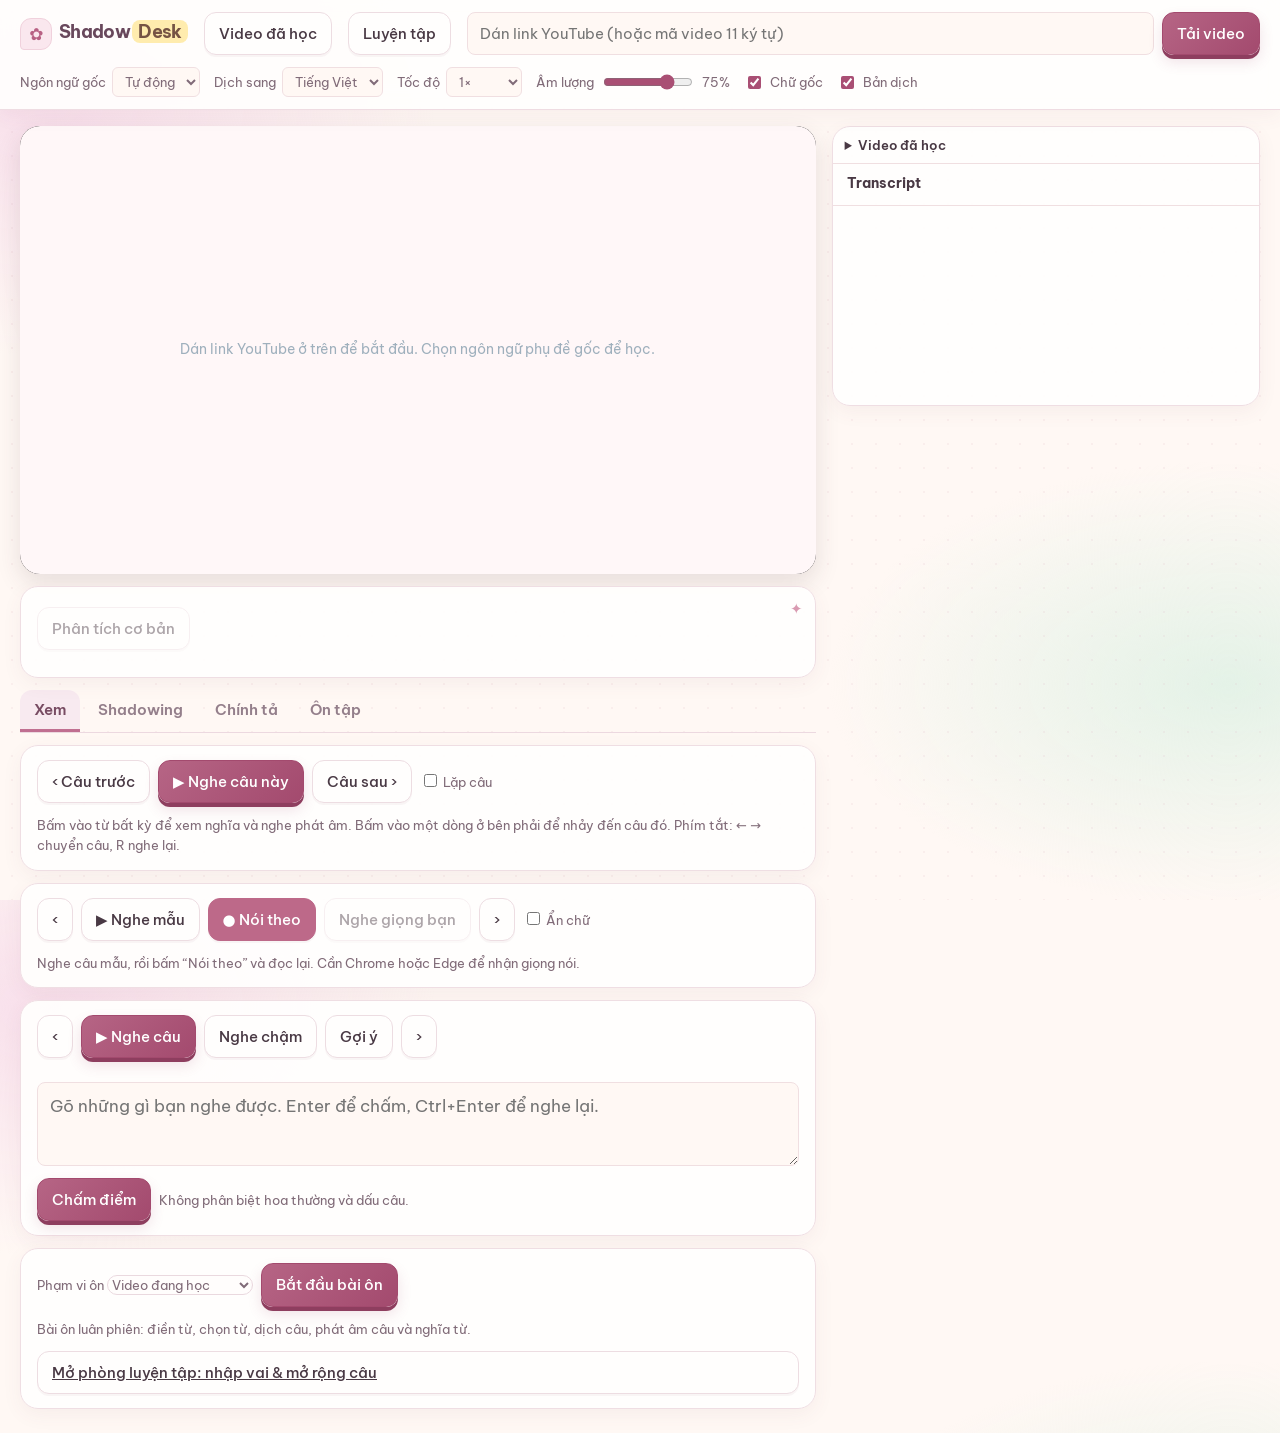
<file: shadowdesk/shadowdesk/public/index.html>
<!doctype html>
<html lang="vi">
<head>
<meta charset="utf-8">
<meta name="viewport" content="width=device-width, initial-scale=1">
<title>ShadowDesk</title>
<link rel="preconnect" href="https://fonts.googleapis.com">
<link rel="preconnect" href="https://fonts.gstatic.com" crossorigin>
<link href="https://fonts.googleapis.com/css2?family=Be+Vietnam+Pro:wght@400;500;600;700&family=JetBrains+Mono:wght@500;700&display=swap" rel="stylesheet">
<style>
  /* Bố cục: thanh trên cùng; cột trái là video + phụ đề + bài tập; cột phải là transcript cuộn được. */
  :root {
    --bg: #eef1f4; --panel: #ffffff; --line: #d9e0e6; --ink: #15202b; --mute: #5d6d7b;
    --hi: #ffe27a; --hi-ink: #3a2e00; --accent: #0f6e6e; --accent-ink: #ffffff;
    --ok: #12804a; --okbg: #d7f3e3; --warn: #8a5300; --warnbg: #ffe9c7; --bad: #b42323; --badbg: #fde0e0;
    --font: "Be Vietnam Pro", system-ui, -apple-system, "Segoe UI", sans-serif;
    --mono: "JetBrains Mono", ui-monospace, Menlo, Consolas, monospace;
  }
  @media (prefers-color-scheme: dark) {
    :root:not([data-theme="light"]) {
      --bg: #bb7346; --panel: #825353; --line: #25323d; --ink: #e7eef4; --mute: #8b9bab;
      --hi: #f2c94c; --hi-ink: #231a00; --accent: #4fc3bd; --accent-ink: #052321;
      --ok: #62d394; --okbg: #12301f; --warn: #f0b266; --warnbg: #38280f; --bad: #ff8585; --badbg: #3b1818;
      color-scheme: dark;
    }
  }
  * { box-sizing: border-box; }
  html, body { height: 100%; }
  body { margin: 0; background: var(--bg); color: var(--ink); font: 15px/1.55 var(--font); }
  button, input, select, textarea { font: inherit; color: inherit; }
  button { cursor: pointer; }
  :focus-visible { outline: 2px solid var(--accent); outline-offset: 2px; }

  .top { display: flex; flex-wrap: wrap; gap: 12px 16px; align-items: center; padding: 12px 20px; border-bottom: 1px solid var(--line); background: var(--panel); }
  .brand { font-weight: 700; letter-spacing: -.01em; font-size: 18px; }
  .brand span { background: var(--hi); color: var(--hi-ink); padding: 0 6px; margin-left: 2px; border-radius: 3px; }
  #f { display: flex; gap: 8px; flex: 1 1 360px; min-width: 0; }
  #url { flex: 1; min-width: 0; padding: 9px 12px; border: 1px solid var(--line); border-radius: 8px; background: var(--bg); }
  .btn { padding: 9px 14px; border: 1px solid var(--line); border-radius: 8px; background: var(--panel); font-weight: 500; }
  .btn:hover { border-color: var(--accent); }
  .btn.primary { background: var(--accent); color: var(--accent-ink); border-color: var(--accent); }
  .btn:disabled { opacity: .45; cursor: not-allowed; }
  .opts { display: flex; flex-wrap: wrap; gap: 10px 14px; align-items: center; color: var(--mute); font-size: 13px; }
  .opts label { display: inline-flex; gap: 6px; align-items: center; }
  .opts select { padding: 5px 8px; border: 1px solid var(--line); border-radius: 6px; background: var(--bg); }
  .volume-control { gap: 7px !important; }
  .volume-control input { width: 90px; accent-color: var(--accent); }

  main { display: grid; grid-template-columns: minmax(0, 1.3fr) minmax(300px, .7fr); gap: 16px; padding: 16px 20px 24px; align-items: start; }
  .stage { display: flex; flex-direction: column; gap: 12px; min-width: 0; }
  .player { position: relative; aspect-ratio: 16 / 9; max-width: 100%; background: #000; border-radius: 10px; overflow: hidden; }
  .player iframe, #player { position: absolute; inset: 0; width: 100%; height: 100%; }
  .empty { position: absolute; inset: 0; display: grid; place-items: center; padding: 24px; text-align: center; color: #9fb0bd; font-size: 14px; }
  .empty[hidden] { display: none; }

  .cap { background: var(--panel); border: 1px solid var(--line); border-radius: 10px; padding: 14px 16px; min-height: 92px; }
  .cap .en { font-size: 20px; font-weight: 600; line-height: 1.4; margin: 0; text-wrap: balance; }
  .cap .vi { margin: 6px 0 0; color: var(--mute); }
  .phonetic { display: block; margin-top: 2px; color: var(--mute); font-size: 12px; font-style: italic; }
  .analysis { margin-top: 12px; padding-top: 10px; border-top: 1px solid var(--line); }
  .analysis h3 { margin: 8px 0 3px; font-size: 13px; }
  .analysis p, .analysis ul { margin: 2px 0 8px; }
  .analysis ul { padding-left: 20px; }
  .analysis li { margin: 3px 0; }
  .analysis .note { color: var(--mute); font-size: 12px; }
  .hide-vi .vi { display: none; }
  .hide-en .en { display: none; }
  .mode-dict:not(.revealed) .cap .en { filter: blur(9px); user-select: none; }
  .mode-dict:not(.revealed) .lines .en { filter: blur(6px); }
  .mode-dict .lines li:hover .en { filter: none; }
  .hide-cap .cap .en { filter: blur(9px); }
  .w { border-radius: 3px; cursor: help; }
  .w:hover { background: var(--hi); color: var(--hi-ink); }

  .tabs { display: flex; gap: 4px; border-bottom: 1px solid var(--line); }
  .tabs button { padding: 8px 14px; border: 0; border-bottom: 3px solid transparent; background: none; color: var(--mute); font-weight: 600; }
  .tabs button[aria-selected="true"] { color: var(--ink); border-bottom-color: var(--accent); }

  .panel { background: var(--panel); border: 1px solid var(--line); border-radius: 10px; padding: 14px 16px; display: flex; flex-direction: column; gap: 12px; }
  .row { display: flex; flex-wrap: wrap; gap: 8px; align-items: center; }
  .row .spacer { flex: 1; }
  .hint { color: var(--mute); font-size: 13px; margin: 0; }
  .rec { background: var(--bad); color: #fff; border-color: var(--bad); }
  .rec.on { animation: pulse 1.1s ease-in-out infinite; }
  @keyframes pulse { 50% { opacity: .65; } }
  @media (prefers-reduced-motion: reduce) { .rec.on { animation: none; } }

  .score { display: flex; align-items: baseline; gap: 10px; }
  .score b { font: 700 40px/1 var(--mono); }
  .score span { color: var(--mute); }
  .heard { font-size: 14px; color: var(--mute); margin: 0; }
  .assessment { display: grid; gap: 8px; padding: 12px; border: 1px solid var(--line); border-radius: 8px; background: var(--bg); }
  .assessment h3 { margin: 0; font-size: 15px; }
  .assessment-row { display: grid; grid-template-columns: 90px minmax(60px, 1fr) 36px; gap: 10px; align-items: center; font-size: 13px; }
  .assessment-track { height: 8px; overflow: hidden; border-radius: 8px; background: var(--line); }
  .assessment-fill { height: 100%; border-radius: inherit; background: var(--accent); transition: width .2s ease; }
  .assessment-value { font: 700 14px var(--mono); text-align: right; }
  .assessment-note { margin: 0; color: var(--mute); font-size: 12px; }
  .diff { font-size: 18px; line-height: 2; display: flex; flex-wrap: wrap; gap: 2px 8px; }
  .diff .t { padding: 0 5px; border-radius: 4px; }
  .t.ok { background: var(--okbg); color: var(--ok); }
  .t.close { background: var(--warnbg); color: var(--warn); }
  .t.wrong { background: var(--badbg); color: var(--bad); }
  .t.miss { background: transparent; color: var(--bad); border: 1px dashed var(--bad); }
  .t.extra { color: var(--mute); text-decoration: line-through; }
  .t small { display: block; font-size: 11px; line-height: 1.1; color: var(--mute); text-decoration: line-through; }
  textarea#dt { width: 100%; min-height: 84px; padding: 10px 12px; border: 1px solid var(--line); border-radius: 8px; background: var(--bg); resize: vertical; font-size: 17px; }
  .mask { font: 500 16px var(--mono); color: var(--mute); letter-spacing: .02em; word-break: break-word; margin: 0; }

  .list { background: var(--panel); border: 1px solid var(--line); border-radius: 10px; display: flex; flex-direction: column; position: sticky; top: 16px; max-height: calc(100vh - 32px); min-height: 280px; }
  .listhead { padding: 10px 14px; border-bottom: 1px solid var(--line); display: flex; flex-direction: column; gap: 2px; }
  .listhead b { font-size: 14px; line-height: 1.35; }
  .listhead span { color: var(--mute); font-size: 12px; }
  .listbody { overflow-y: auto; position: relative; flex: 1; }
  .lines { list-style: none; margin: 0; padding: 0; }
  .lines li { display: grid; grid-template-columns: 44px minmax(0, 1fr) 34px; gap: 8px; padding: 9px 14px; border-bottom: 1px solid var(--line); cursor: pointer; }
  .lines li:hover { background: color-mix(in srgb, var(--accent) 7%, transparent); }
  .lines li.cur { background: color-mix(in srgb, var(--hi) 28%, transparent); box-shadow: inset 3px 0 0 var(--hi); }
  .lines time { font: 500 12px var(--mono); color: var(--mute); padding-top: 3px; }
  .lines p { margin: 0; }
  .lines .vi { color: var(--mute); font-size: 13px; }
  .bd { font: 700 11px var(--mono); text-align: right; padding-top: 3px; color: var(--ok); }
  .bd.mid { color: var(--warn); } .bd.low { color: var(--bad); }
  .status { padding: 8px 14px; font-size: 13px; color: var(--mute); }
  .status.err { color: var(--bad); }
  .history { padding: 8px 12px; border-bottom: 1px solid var(--line); }
  .history summary { cursor: pointer; font-weight: 600; font-size: 13px; }
  .history-items { display: grid; gap: 5px; max-height: 180px; overflow-y: auto; margin-top: 8px; }
  .history-item { width: 100%; text-align: left; padding: 6px 8px; border: 1px solid var(--line); border-radius: 6px; background: var(--bg); font-size: 12px; }
  .history-item small { display: block; color: var(--mute); }
  .exercise-question { font-size: 18px; font-weight: 600; line-height: 1.6; overflow-wrap: anywhere; }
  .exercise-answer { width: 100%; padding: 10px 12px; border: 1px solid var(--line); border-radius: 8px; background: var(--bg); }
  .exercise-choices { display: grid; gap: 8px; }
  .exercise-choices button { text-align: left; }
  .exercise-result { padding: 10px; border-radius: 8px; background: var(--okbg); color: var(--ok); }
  .exercise-result.wrong { background: var(--badbg); color: var(--bad); }
  .cloze-blank { display: inline-block; min-width: 56px; padding: 0 8px; border-bottom: 2px solid var(--accent); color: var(--accent); }

  #tip { position: absolute; z-index: 20; width: min(280px, calc(100vw - 16px)); background: var(--ink); color: var(--bg); padding: 10px 12px; border-radius: 8px; box-shadow: 0 6px 24px rgba(0,0,0,.28); font-size: 14px; }
  #tip[hidden] { display: none; }
  #tip b { font-size: 16px; }
  #tip button { margin-top: 6px; padding: 3px 9px; border-radius: 6px; border: 1px solid currentColor; background: none; font-size: 12px; }
  .library-link { text-decoration: none; white-space: nowrap; }

  @media (max-width: 920px) {
    main { grid-template-columns: minmax(0, 1fr); padding: 12px; }
    .list { position: static; max-height: 60vh; }
    .top { padding: 10px 12px; }
    .cap .en { font-size: 18px; }
  }
</style>
<link rel="stylesheet" href="theme.css">
</head>
<body class="mode-watch">

<header class="top">
  <div class="brand">Shadow<span>Desk</span></div>
  <a class="btn library-link" href="history.html">Video đã học</a>
  <a class="btn library-link" href="practice.html">Luyện tập</a>
  <form id="f">
    <input id="url" type="text" placeholder="Dán link YouTube (hoặc mã video 11 ký tự)" autocomplete="off">
    <button class="btn primary" id="go">Tải video</button>
  </form>
  <div class="opts">
    <label>Ngôn ngữ gốc
      <select id="sourceLang">
        <option value="auto">Tự động</option>
      </select>
    </label>
    <label>Dịch sang
      <select id="tl">
        <option value="vi">Tiếng Việt</option>
        <option value="zh-CN">中文</option>
        <option value="ja">日本語</option>
        <option value="ko">한국어</option>
        <option value="es">Español</option>
        <option value="fr">Français</option>
      </select>
    </label>
    <label>Tốc độ
      <select id="rate">
        <option value="0.5">0.5×</option><option value="0.75">0.75×</option>
        <option value="1" selected>1×</option><option value="1.25">1.25×</option>
      </select>
    </label>
    <label class="volume-control">Âm lượng
      <input type="range" id="volume" min="0" max="100" step="1" value="75" aria-label="Âm lượng video">
      <span id="volumeValue">75%</span>
    </label>
    <label><input type="checkbox" id="showEn" checked> Chữ gốc</label>
    <label><input type="checkbox" id="showVi" checked> Bản dịch</label>
  </div>
</header>

<main>
  <section class="stage">
    <div class="player">
      <div id="player"></div>
      <div class="empty" id="empty">Dán link YouTube ở trên để bắt đầu. Chọn ngôn ngữ phụ đề gốc để học.</div>
    </div>

    <div class="cap" id="cap">
      <p class="en"></p>
      <p class="vi"></p>
      <div class="row">
        <button class="btn" id="analyzeSentence" disabled>Phân tích cơ bản</button>
      </div>
      <div class="analysis" id="analysisResult" hidden></div>
    </div>

    <nav class="tabs" role="tablist">
      <button role="tab" data-mode="watch" aria-selected="true">Xem</button>
      <button role="tab" data-mode="shadow" aria-selected="false">Shadowing</button>
      <button role="tab" data-mode="dict" aria-selected="false">Chính tả</button>
      <button role="tab" data-mode="review" aria-selected="false">Ôn tập</button>
    </nav>

    <div class="panel" id="p-watch">
      <div class="row">
        <button class="btn" id="w-prev">‹ Câu trước</button>
        <button class="btn primary" id="w-play">▶ Nghe câu này</button>
        <button class="btn" id="w-next">Câu sau ›</button>
        <label class="hint"><input type="checkbox" id="w-loop"> Lặp câu</label>
      </div>
      <p class="hint">Bấm vào từ bất kỳ để xem nghĩa và nghe phát âm. Bấm vào một dòng ở bên phải để nhảy đến câu đó. Phím tắt: ← → chuyển câu, R nghe lại.</p>
    </div>

    <div class="panel" id="p-shadow" hidden>
      <div class="row">
        <button class="btn" id="s-prev">‹</button>
        <button class="btn" id="s-play">▶ Nghe mẫu</button>
        <button class="btn rec" id="s-rec">● Nói theo</button>
        <button class="btn" id="s-mine" disabled>Nghe giọng bạn</button>
        <button class="btn" id="s-next">›</button>
        <label class="hint"><input type="checkbox" id="s-hide"> Ẩn chữ</label>
      </div>
      <p class="hint" id="s-msg">Nghe câu mẫu, rồi bấm “Nói theo” và đọc lại. Cần Chrome hoặc Edge để nhận giọng nói.</p>
      <div id="s-out" hidden>
        <div class="score"><b id="s-num">0</b><span id="s-lab"></span></div>
        <div class="assessment" id="s-assessment" aria-label="Đánh giá Shadowing"></div>
        <p class="assessment-note" id="s-assessment-note"></p>
        <p class="heard" id="s-heard"></p>
        <div class="diff" id="s-diff"></div>
      </div>
    </div>

    <div class="panel" id="p-dict" hidden>
      <div class="row">
        <button class="btn" id="d-prev">‹</button>
        <button class="btn primary" id="d-play">▶ Nghe câu</button>
        <button class="btn" id="d-slow">Nghe chậm</button>
        <button class="btn" id="d-hint">Gợi ý</button>
        <button class="btn" id="d-next">›</button>
      </div>
      <p class="mask" id="d-mask"></p>
      <textarea id="dt" placeholder="Gõ những gì bạn nghe được. Enter để chấm, Ctrl+Enter để nghe lại." spellcheck="false" autocomplete="off"></textarea>
      <div class="row">
        <button class="btn primary" id="d-check">Chấm điểm</button>
        <span class="hint">Không phân biệt hoa thường và dấu câu.</span>
      </div>
      <div id="d-out" hidden>
        <div class="score"><b id="d-num">0</b><span id="d-lab"></span></div>
        <div class="diff" id="d-diff"></div>
      </div>
    </div>

    <div class="panel" id="p-review" hidden>
      <div class="row">
        <label class="hint">Phạm vi ôn
          <select id="reviewScope">
            <option value="video">Video đang học</option>
            <option value="all">Tất cả video đã học</option>
          </select>
        </label>
        <button class="btn primary" id="reviewStart">Bắt đầu bài ôn</button>
      </div>
      <p class="hint" id="reviewProgress">Bài ôn luân phiên: điền từ, chọn từ, dịch câu, phát âm câu và nghĩa từ.</p>
      <a class="btn" href="practice.html">Mở phòng luyện tập: nhập vai &amp; mở rộng câu</a>
      <div id="reviewExercise" hidden>
        <div class="hint" id="reviewType"></div>
        <div class="exercise-question" id="reviewQuestion"></div>
        <p class="hint" id="reviewHint" hidden></p>
        <div class="exercise-choices" id="reviewChoices" hidden></div>
        <input class="exercise-answer" id="reviewAnswer" autocomplete="off" hidden>
        <div class="row">
          <button class="btn" id="reviewSpeak" hidden>🎙 Đọc câu</button>
          <button class="btn primary" id="reviewCheck">Kiểm tra</button>
          <button class="btn" id="reviewNext" hidden>Câu tiếp theo</button>
          <button class="btn" id="reviewListen" hidden>🔊 Nghe câu</button>
        </div>
        <div id="reviewResult" hidden></div>
      </div>
    </div>
  </section>

  <aside class="list">
    <details class="history" id="historyPanel">
      <summary>Video đã học</summary>
      <div class="history-items" id="historyItems"></div>
    </details>
    <div class="listhead"><b id="title">Transcript</b><span id="count"></span></div>
    <div class="status" id="status" hidden></div>
    <div class="status" style="padding-top:0"><button class="btn primary" id="asr" hidden>Tạo phụ đề bằng AI</button></div>
    <div class="listbody" id="listbody"><ol class="lines" id="lines"></ol></div>
  </aside>
</main>

<div id="tip" hidden></div>

<script src="score.js"></script>
<script src="analyze.js"></script>
<script>
(() => {
  const $ = s => document.querySelector(s);
  const store = {
    get(k, d) { try { const v = localStorage.getItem(k); return v == null ? d : JSON.parse(v); } catch (e) { return d; } },
    set(k, v) { try { localStorage.setItem(k, JSON.stringify(v)); return true; } catch (e) { return false; } },
  };
  const storedVolume = Number(store.get('ss:volume', 75));

  const state = {
    id: null, title: '', lines: [], vi: [], cur: -1, mode: 'watch',
    player: null, ready: false, stopAt: null, loop: false, holdLine: false, pending: null,
    loadToken: 0, translateToken: 0, codecFallbackFor: null,
    tl: store.get('ss:tl', 'vi'), sourceLang: store.get('ss:sourceLang', 'auto'),
    volume: Number.isFinite(storedVolume) ? Math.max(0, Math.min(100, storedVolume)) : 75,
    pronunciations: [],
    analysis: null,
    history: Array.isArray(store.get('ss:history', [])) ? store.get('ss:history', []) : [],
    exerciseQueue: [], exerciseIndex: 0,
    exerciseCurrent: null, exerciseResults: { correct: 0, total: 0 }, exerciseWordCache: new Map(),
    language: 'und', progress: { shadow: {}, dict: {} }, dictHints: 0, rec: null, mine: null,
  };

  /* ---------- tiện ích ---------- */
  const esc = s => s.replace(/[&<>"]/g, c => ({ '&': '&amp;', '<': '&lt;', '>': '&gt;', '"': '&quot;' }[c]));
  const fmt = t => Math.floor(t / 60) + ':' + String(Math.floor(t % 60)).padStart(2, '0');
  const wordsHTML = text => {
    const parts = typeof Intl.Segmenter === 'function'
      ? [...new Intl.Segmenter(state.language || 'und', { granularity: 'word' }).segment(text)]
      : text.split(/(\s+)/).map(segment => ({ segment, isWordLike: /\S/.test(segment) }));
    return parts.map(p => p.isWordLike
      ? '<span class="w" data-w="' + esc(p.segment) + '">' + esc(p.segment) + '</span>'
      : esc(p.segment)).join('');
  };
  const shadowText = text => String(text || '')
    .replace(/>>/g, ' ')
    .replace(/[♪♫]/g, ' ')
    .replace(/\[(?:[^\]]*(?:music|musica|música|musique|musik|bgm|instrumental|song|singing|applause|aplausos|clapping|laughter|laughing|risas|risa|sighs?|sound effects?|sfx|noise|crowd|cheering|silence|inaudible|unintelligible|phone ringing|ringtone|gasping|crying|coughing|breathing|footsteps|kiss(?:es)?|door (?:opens?|closes?)|âm nhạc|âm thanh|tiếng (?:cười|vỗ tay|nhạc|ồn)|đám đông|im lặng|không nghe rõ)[^\]]*)\]/gi, ' ')
    .replace(/\s+/g, ' ')
    .trim();
  const speak = t => {
    try {
      speechSynthesis.cancel();
      const u = new SpeechSynthesisUtterance(t);
      u.lang = speechLocale(state.language);
      speechSynthesis.speak(u);
    } catch (e) {}
  };
  const parseId = s => {
    s = (s || '').trim();
    const m = s.match(/(?:[?&]v=|youtu\.be\/|embed\/|shorts\/|live\/|youtube\/)([\w-]{11})/);
    if (m) return m[1];
    return /^[\w-]{11}$/.test(s) ? s : null;
  };
  const setStatus = (msg, err) => { const s = $('#status'); s.hidden = !msg; s.textContent = msg || ''; s.classList.toggle('err', !!err); };
  const label = n => n >= 90 ? 'Rất chuẩn' : n >= 75 ? 'Tốt' : n >= 55 ? 'Khá, thử lại nhé' : 'Cần luyện thêm';
  const historyKey = entry => entry.id + '|' + entry.language;
  function renderHistory() {
    const box = $('#historyItems');
    const entries = [...state.history].sort((a, b) => b.viewedAt - a.viewedAt);
    box.innerHTML = entries.length ? entries.map((entry, index) =>
      '<button class="history-item" data-history="' + index + '">' + esc(entry.title || entry.id) +
      '<small>' + esc(entry.language || 'und') + ' · ' + (entry.lines || []).length + ' câu · ' +
      esc(new Date(entry.viewedAt).toLocaleDateString()) + '</small></button>').join('') :
      '<span class="hint">Video đã tải sẽ xuất hiện ở đây.</span>';
  }
  function saveStudy(translationsReady) {
    if (!state.id || !state.lines.length) return;
    const key = state.id + '|' + state.language;
    const previous = state.history.find(item => historyKey(item) === key);
    const entry = {
      id: state.id, title: state.title, language: state.language, languages: state.languages || [],
      lines: state.lines.map(line => ({ start: line.start, end: line.end, text: line.text })),
      viewedAt: Date.now(),
    };
    if (translationsReady && state.vi.length) {
      entry.tl = state.tl;
      entry.vi = [...state.vi];
    } else if (previous?.vi) {
      entry.tl = previous.tl;
      entry.vi = previous.vi;
    }
    let entries = [entry, ...state.history.filter(item => historyKey(item) !== historyKey(entry))]
      .sort((a, b) => b.viewedAt - a.viewedAt);
    let removed = 0;
    while (entries.length) {
      try {
        localStorage.setItem('ss:history', JSON.stringify(entries));
        state.history = entries;
        renderHistory();
        if (removed) setStatus('Bộ nhớ trình duyệt gần đầy; đã bỏ ' + removed + ' video cũ khỏi lịch sử.', true);
        return;
      } catch (error) {
        if (entries.length === 1) {
          setStatus('Không lưu được lịch sử video vào bộ nhớ trình duyệt: ' + error.message, true);
          return;
        }
        entries = entries.slice(0, -1);
        removed++;
      }
    }
  }

  /* ---------- YouTube player ---------- */
  let apiReady = false;
  window.onYouTubeIframeAPIReady = () => { apiReady = true; if (state.pending) makePlayer(state.pending); };
  const tag = document.createElement('script');
  tag.src = 'https://www.youtube.com/iframe_api';
  document.head.appendChild(tag);

  function makePlayer(id) {
    state.player = new YT.Player('player', {
      videoId: id,
      playerVars: { playsinline: 1, rel: 0, modestbranding: 1, cc_load_policy: 0, autoplay: 0, origin: location.origin },
      events: {
        onReady: () => {
          state.ready = true;
          state.player.setPlaybackRate(+$('#rate').value);
          applyPlayerVolume();
          if (state.pending) {
            const pending = state.pending;
            state.pending = null;
            if (pending !== id) state.player.cueVideoById(pending);
          }
        },
        onStateChange: event => {
          if (event.data === YT.PlayerState.PLAYING && state.stopAt == null) state.holdLine = false;
          if (event.data === YT.PlayerState.PLAYING &&
              $('#status').textContent.startsWith('Không phát được định dạng video')) setStatus('');
        },
        onError: event => {
          if (event.data === 5 && state.codecFallbackFor !== state.id) {
            state.codecFallbackFor = state.id;
            setStatus('Không phát được định dạng video đầu tiên; đang thử chất lượng tương thích hơn…');
            state.player.cueVideoById({ videoId: state.id, suggestedQuality: 'medium' });
            return;
          }
          setStatus('YouTube không phát được video này (mã lỗi ' + event.data + ').', true);
        },
      },
    });
  }
  function openVideo(id) {
    $('#empty').hidden = true;
    if (state.player && state.ready) {
      state.pending = null;
      state.player.cueVideoById(id);
    }
    else if (apiReady && !state.player) { state.pending = null; makePlayer(id); }
    else state.pending = id;
  }

  function applyPlayerVolume() {
    if (!state.ready) return;
    state.player.setVolume(state.volume);
    if (state.volume === 0) state.player.mute();
    else state.player.unMute();
  }

  function playLine(i, loop, rate) {
    const L = state.lines[i];
    if (!L || !state.ready) return;
    state.loop = !!loop;
    state.holdLine = true;
    state.stopAt = L.end + 0.25;
    state.player.setPlaybackRate(rate || +$('#rate').value);
    state.player.seekTo(Math.max(0, L.start - 0.05), true);
    state.player.playVideo();
  }

  const findIdx = t => {
    let lo = 0, hi = state.lines.length - 1, r = -1;
    while (lo <= hi) { const m = (lo + hi) >> 1; if (state.lines[m].start <= t + 0.1) { r = m; lo = m + 1; } else hi = m - 1; }
    return r;
  };

  setInterval(() => {
    if (!state.ready || !state.lines.length) return;
    let t; try { t = state.player.getCurrentTime(); } catch (e) { return; }
    if (state.stopAt != null) {
      if (t >= state.stopAt) {
        if (state.loop) playLine(state.cur, true);
        else { state.player.pauseVideo(); state.stopAt = null; }
      }
    } else if (state.mode === 'watch' && !state.holdLine) {
      const i = findIdx(t);
      if (i >= 0 && i !== state.cur) setCur(i, true);
    }
  }, 120);

  /* ---------- transcript ---------- */
  function renderList() {
    $('#lines').innerHTML = state.lines.map((l, i) =>
      '<li data-i="' + i + '"><time>' + fmt(l.start) + '</time><div><p class="en">' + wordsHTML(state.mode === 'shadow' ? shadowText(l.text) : l.text) +
      '</p><p class="vi">' + esc(state.mode === 'shadow' ? shadowText(state.vi[i] || '') : state.vi[i] || '') + phoneticHTML(state.pronunciations[i]) +
      '</p></div><b class="bd"></b></li>').join('');
    refreshBadges();
  }
  function refreshBadges() {
    const key = state.mode === 'dict' ? 'dict' : 'shadow';
    document.querySelectorAll('#lines li').forEach(li => {
      const v = state.progress[key][li.dataset.i];
      const b = li.querySelector('.bd');
      b.textContent = v == null ? '' : v;
      b.className = 'bd' + (v == null ? '' : v >= 80 ? '' : v >= 55 ? ' mid' : ' low');
    });
    const n = Object.keys(state.progress[key]).length;
    $('#count').textContent = state.lines.length + ' câu' + (state.mode !== 'watch' ? ' · đã luyện ' + n : '') +
      (state.ai ? ' · phụ đề do AI tạo' : state.auto ? ' · phụ đề tự động' : '');
  }
  function renderCap() {
    const L = state.lines[state.cur];
    $('#cap .en').innerHTML = L ? wordsHTML(state.mode === 'shadow' ? shadowText(L.text) : L.text) : '';
    $('#cap .vi').innerHTML = L
      ? esc(state.mode === 'shadow' ? shadowText(state.vi[state.cur] || '') : state.vi[state.cur] || '') + phoneticHTML(state.pronunciations[state.cur])
      : '';
    $('#analyzeSentence').disabled = !L;
    renderAnalysis();
  }
  function phoneticHTML(item) {
    return item?.text
      ? '<small class="phonetic"><span>' + esc(item.label) + ':</span> ' + esc(item.text) + '</small>'
      : '';
  }
  function setCur(i, scroll) {
    if (i < 0 || i >= state.lines.length) return;
    const changed = i !== state.cur;
    state.cur = i;
    if (changed) state.analysis = null;
    document.querySelectorAll('#lines li.cur').forEach(e => e.classList.remove('cur'));
    const li = document.querySelector('#lines li[data-i="' + i + '"]');
    if (li) {
      li.classList.add('cur');
      if (scroll) {
        const b = $('#listbody');
        b.scrollTo({ top: li.offsetTop - b.clientHeight / 2 + li.clientHeight / 2, behavior: 'smooth' });
      }
    }
    renderCap();
    if (changed) {
      resetExercises();
      if (state.mode === 'shadow') restoreShadowAssessment();
    }
  }
  function renderAnalysis() {
    const box = $('#analysisResult');
    const result = state.analysis;
    box.hidden = !result;
    if (!result) { box.innerHTML = ''; return; }

    const structure = result.structure.length
      ? '<h3>Cấu trúc câu' + (result.sentenceType ? ': ' + esc(result.sentenceType) : '') + '</h3>' +
        (result.formula ? '<p><b>' + esc(result.formula) + '</b></p>' : '') +
        '<ul>' + result.structure.map(item =>
          '<li><b>' + esc(item.part) + '</b>: ' + esc(item.role) + '</li>').join('') + '</ul>'
      : '';
    const grammar = result.grammar.length
      ? '<h3>Ngữ pháp nhận diện</h3><ul>' + result.grammar.map(item =>
        '<li><b>' + esc(item.form) + '</b>' +
        (item.level ? ' <span class="note">[' + esc(item.level) + ']</span>' : '') +
        ' <span class="note">(' + esc(item.example) + ')</span><br>' +
        (item.formula ? '<span class="note">Công thức: ' + esc(item.formula) + '</span><br>' : '') +
        esc(item.explanation) + '</li>').join('') + '</ul>'
      : '<h3>Ngữ pháp</h3><p>' + esc(result.context) + '</p>';
    const context = result.grammar.length
      ? '<h3>Bối cảnh sử dụng</h3><p>' + esc(result.context) + '</p>'
      : '';
    const alternatives = result.alternatives.length
      ? '<h3>Từ/cụm từ có thể thay</h3><ul>' + result.alternatives.map(item =>
        '<li><b>' + esc(item.word) + '</b> → ' + item.options.map(esc).join(', ') + '</li>').join('') +
        '</ul><p class="note">Các gợi ý gần nghĩa; sắc thái và cách kết hợp từ có thể khác, nên kiểm tra lại trong câu cụ thể.</p>'
      : '<h3>Từ thay thế</h3><p>Chưa có gợi ý thay từ an toàn cho từ vựng trong câu này.</p>';
    const grammarSource = result.language === 'en'
      ? '<p class="note">Tham khảo: <a href="https://zim.vn/200-cau-truc-ngu-phap-tieng-anh-thong-dung" target="_blank" rel="noopener noreferrer">200 cấu trúc ngữ pháp tiếng Anh thông dụng</a>. Phần giải thích trên được diễn đạt lại; nhận diện theo mẫu có thể chưa đúng với mọi ngữ cảnh.</p>'
      : result.language === 'it'
        ? '<p class="note">Tham khảo: <a href="https://www.scribd.com/document/1061490659/Ng%E1%BB%AF-phap-%C3%9D" target="_blank" rel="noopener noreferrer">tài liệu ngữ pháp Ý A1–B2</a> và <a href="https://oneworlditaliano.com/grammatica-italiana/riferimento-grammaticale/" target="_blank" rel="noopener noreferrer">One World Italiano</a>. Cấp CEFR là mức tham khảo; nhận diện theo mẫu có thể chưa đúng với mọi ngữ cảnh.</p>'
        : result.language === 'zh'
          ? '<p class="note">Tham khảo các danh sách cấu trúc <a href="https://resources.allsetlearning.com/chinese/grammar/HSK_1_grammar_points" target="_blank" rel="noopener noreferrer">HSK 1</a>–<a href="https://resources.allsetlearning.com/chinese/grammar/HSK_6_grammar_points" target="_blank" rel="noopener noreferrer">HSK 6</a> và <a href="https://www.chinesetest.cn/syllabus" target="_blank" rel="noopener noreferrer">đề cương HSK hiện hành</a>. Nhãn HSK 1–6 theo hệ sáu cấp truyền thống và chỉ mang tính tham khảo; HSK mới dùng khung ba giai đoạn, chín cấp. Phần giải thích được biên soạn lại; nhận diện theo mẫu có thể chưa đúng với mọi ngữ cảnh.</p>'
          : '';
    box.innerHTML = structure + grammar + context + alternatives + grammarSource;
  }

  $('#analyzeSentence').addEventListener('click', () => {
    const line = state.lines[state.cur];
    if (!line) return;
    state.analysis = SentenceAnalysis.analyze(line.text, state.language);
    renderAnalysis();
  });
  function resetExercises() {
    $('#s-out').hidden = true; $('#s-mine').disabled = true; state.mine = null;
    $('#d-out').hidden = true; $('#dt').value = ''; state.dictHints = 0; updateMask();
    document.body.classList.remove('revealed');
  }

  $('#lines').addEventListener('click', e => {
    if (e.target.closest('.w')) return;
    const li = e.target.closest('li'); if (!li) return;
    const i = +li.dataset.i;
    setCur(i, false);
    playLine(i, state.mode === 'watch' && $('#w-loop').checked);
  });

  /* ---------- tra từ ---------- */
  const wcache = new Map();
  document.addEventListener('click', async e => {
    const tip = $('#tip');
    const w = e.target.closest('.w');
    if (!w) { if (!e.target.closest('#tip')) tip.hidden = true; return; }
    const word = w.dataset.w.replace(/^[^\p{L}\p{N}']+|[^\p{L}\p{N}']+$/gu, '');
    if (!word) return;
    const r = w.getBoundingClientRect();
    tip.hidden = false;
    tip.style.left = Math.max(8, Math.min(r.left + scrollX, scrollX + innerWidth - 296)) + 'px';
    tip.style.top = (r.bottom + scrollY + 6) + 'px';
    tip.innerHTML = '<b>' + esc(word) + '</b><div id="tipt">Đang dịch…</div>' +
      '<small class="phonetic" id="tip-phonetic">Đang lấy phiên âm…</small><button id="tips">🔊 Nghe</button>';
    $('#tips').onclick = () => speak(word);
    speak(word);
    const key = state.language + '|' + state.tl + '|' + word.toLowerCase();
    try {
      let t = wcache.get(key);
      if (t == null) {
        const params = new URLSearchParams({ tl: state.tl, sl: state.language, q: word });
        const r = await fetch('/api/translate?' + params);
        const j = await r.json();
        if (!r.ok) throw new Error(j.error || 'Không dịch được từ này.');
        t = { translation: j.t || '(không có kết quả)', pronunciation: j.pronunciation, pronunciationError: j.pronunciationError };
        wcache.set(key, t);
      }
      const el = $('#tipt');
      if (el) el.textContent = t.translation;
      const phonetic = $('#tip-phonetic');
      if (phonetic) {
        phonetic.textContent = t.pronunciation?.text
          ? t.pronunciation.label + ': ' + t.pronunciation.text
          : t.pronunciationError || 'Chưa có phiên âm cho ngôn ngữ này.';
      }
    } catch (err) {
      const el = $('#tipt');
      if (el) el.textContent = 'Không dịch được: ' + err.message;
    }
  });

  /* ---------- tải video ---------- */
  async function loadVideo(id) {
    const token = ++state.loadToken;
    setStatus('Đang lấy phụ đề…');
    $('#lines').innerHTML = ''; $('#title').textContent = 'Transcript'; $('#count').textContent = '';
    state.lines = []; state.vi = []; state.pronunciations = []; state.analysis = null; state.cur = -1; renderCap();
    $('#asr').hidden = true;
    state.id = id; state.lines = []; state.stopAt = null; state.holdLine = false;
    state.codecFallbackFor = null;
    openVideo(id);
    try {
      const r = await fetch('/api/transcript?v=' + id + '&lang=' + encodeURIComponent(state.sourceLang));
      const j = await r.json();
      if (token !== state.loadToken) return;
      if (!r.ok) {
        if (j.languages) {
          renderLanguageOptions(j.languages);
          const compatibleTrack = j.languages.some(l => sameLanguage(l.code, state.sourceLang));
          if (state.sourceLang !== 'auto' && j.languages.length && !compatibleTrack) {
            state.sourceLang = 'auto';
            store.set('ss:sourceLang', state.sourceLang);
            $('#sourceLang').value = 'auto';
          }
        }
        if (j.canAsr) { offerAsr(id, j.error); return; }
        throw new Error(j.error || 'Không lấy được phụ đề.');
      }
      await applyTranscript(id, j);
    } catch (e) { if (token === state.loadToken) setStatus(e.message, true); }
  }
  async function applyTranscript(id, j) {
    state.id = id; state.title = j.title; state.lines = j.lines; state.auto = j.auto; state.ai = !!j.ai;
    state.language = j.language || 'und';
    state.languages = j.languages || [];
    state.pronunciations = [];
    if (j.translations && j.translatedTo === state.tl) {
      state.vi = [...j.translations];
    } else {
      state.vi = [];
    }
    if (state.sourceLang !== 'auto' && state.sourceLang.split('-')[0] === 'zh' &&
        state.language.split('-')[0] === 'zh') {
      state.sourceLang = state.language;
      store.set('ss:sourceLang', state.sourceLang);
    }
    renderLanguageOptions(j.languages || []);
    state.progress = loadProgress(id, state.language);
    $('#title').textContent = j.title || 'Transcript';
    document.title = (j.title ? j.title + ' · ' : '') + 'ShadowDesk';
    $('#asr').hidden = true;
    renderList(); setCur(0, false);
    history.replaceState(null, '', '#' + id);
    store.set('ss:last', id);
    saveStudy(false);
    if (j.translations && j.translatedTo === state.tl) {
      renderList(); setCur(0, false);
    } else {
      await translateAll();
    }
  }
  function renderLanguageOptions(languages) {
    const select = $('#sourceLang');
    const options = ['<option value="auto">Tự động</option>'].concat(
      languages.map(l => '<option value="' + esc(l.code) + '">' + esc(l.name || l.code) + ' (' + esc(l.code) + ')</option>')
    );
    select.innerHTML = options.join('');
    select.value = [...select.options].some(o => o.value === state.sourceLang) ? state.sourceLang : 'auto';
  }
  function sameLanguage(a, b) {
    if (a === b || a.startsWith(b + '-')) return true;
    if (a.split('-')[0].toLowerCase() !== b.split('-')[0].toLowerCase()) return false;
    if (b.split('-')[0].toLowerCase() !== 'zh') return b === b.split('-')[0];
    const script = code => /(?:^zh-Hant|-(?:TW|HK|MO)$)/i.test(code) ? 'traditional'
      : /(?:^zh-Hans|-(?:CN|SG)$)/i.test(code) ? 'simplified' : '';
    const requestedScript = script(b), trackScript = script(a);
    return !requestedScript || !trackScript || requestedScript === trackScript;
  }
  function progressKey(id) {
    return progressKeyFor(id, state.language);
  }
  function progressKeyFor(id, language) {
    return language?.split('-')[0].toLowerCase() === 'en' ? 'ss:' + id : 'ss:' + id + ':' + language;
  }
  function loadProgress(id, language) {
    const key = progressKeyFor(id, language);
    const saved = store.get(key, null);
    if (saved) return saved;
    if (language?.split('-')[0].toLowerCase() === 'en') {
      const legacy = store.get('ss:' + id + ':' + language, null);
      if (legacy) {
        store.set(key, legacy);
        return legacy;
      }
    }
    return { shadow: {}, dict: {} };
  }
  function speechLocale(language) {
    if (/^zh(?:$|-Hans(?:-|$)|-CN$|-SG$)/i.test(language)) return 'zh-CN';
    if (/^zh(?:-Hant(?:-|$)|-TW$|-HK$|-MO$)/i.test(language)) return 'zh-TW';
    return language === 'und' ? navigator.language : language;
  }

  /* ---------- AI tạo phụ đề từ âm thanh ---------- */
  let asrTimer = null;
  function offerAsr(id, why) {
    setStatus((why || 'Video chưa có phụ đề.') + ' Bạn có thể nhờ AI tự nhận diện giọng nói và tạo phụ đề (mất vài phút tuỳ độ dài video).');
    const b = $('#asr');
    b.hidden = false; b.disabled = false; b.textContent = 'Tạo phụ đề bằng AI';
    b.onclick = () => startAsr(id);
  }
  async function startAsr(id) {
    const b = $('#asr');
    b.disabled = true; b.textContent = 'AI đang làm việc…';
    clearInterval(asrTimer);
    try {
      let j = await (await fetch('/api/asr/start?v=' + id)).json();
      const tick = async () => {
        if (state.id !== id) { clearInterval(asrTimer); return; }
        if (j.state === 'error') { clearInterval(asrTimer); setStatus(j.error || 'AI không tạo được phụ đề.', true); b.disabled = false; b.textContent = 'Thử lại'; return; }
        if (j.state === 'done') {
          clearInterval(asrTimer);
          const r = await fetch('/api/transcript?v=' + id + '&lang=' + encodeURIComponent(state.sourceLang));
          const d = await r.json();
          if (!r.ok) { setStatus(d.error || 'Không đọc được kết quả.', true); return; }
          await applyTranscript(id, d);
          return;
        }
        setStatus(j.step || 'Đang xử lý…');
      };
      await tick();
      if (j.state === 'running' || j.state === 'idle') {
        asrTimer = setInterval(async () => {
          try { j = await (await fetch('/api/asr/status?v=' + id)).json(); } catch (e) { return; }
          tick();
        }, 2500);
      }
    } catch (e) { setStatus('Không bắt đầu được: ' + e.message, true); b.disabled = false; b.textContent = 'Thử lại'; }
  }
  async function translateAll() {
    if (!state.lines.length) return;
    const myId = state.id, myTl = state.tl, myLang = state.language;
    const token = ++state.translateToken;
    const lines = state.lines.map(l => l.text);
    const batchSize = 100;
    const batches = [];
    for (let start = 0; start < lines.length; start += batchSize) {
      batches.push({ start, lines: lines.slice(start, start + batchSize) });
    }
    state.vi = new Array(lines.length).fill('');
    state.pronunciations = new Array(lines.length).fill(null);
    const failed = [];
    const errors = [];
    let pronunciationError = '';
    let completed = 0;
    let nextBatch = 0;
    renderList(); renderCap();
    setStatus('Đang dịch 0/' + lines.length + ' câu…');
    try {
      async function worker() {
        while (nextBatch < batches.length) {
          if (token !== state.translateToken || myId !== state.id || myTl !== state.tl || myLang !== state.language) return;
          const batch = batches[nextBatch++];
          const r = await fetch('/api/translate-batch', {
            method: 'POST', headers: { 'content-type': 'application/json' },
            body: JSON.stringify({
              lines: batch.lines, tl: myTl, sl: myLang,
              pronounce: batch.start === 0,
            }),
            signal: AbortSignal.timeout(60000),
          });
          const j = await r.json();
          if (!r.ok) throw new Error(j.error || 'Máy chủ không dịch được transcript.');
          if (token !== state.translateToken || myId !== state.id || myTl !== state.tl || myLang !== state.language) return;
          (j.t || []).forEach((text, index) => { state.vi[batch.start + index] = text; });
          (j.pronunciations || []).forEach((item, index) => { state.pronunciations[batch.start + index] = item; });
          (j.failed || []).forEach(index => failed.push(batch.start + index));
          if (errors.length < 3) errors.push(...(j.errors || []).slice(0, 3 - errors.length));
          if (j.pronunciationError) pronunciationError = j.pronunciationError;
          completed += batch.lines.length;
          renderList(); setCur(state.cur < 0 ? 0 : state.cur, false);
          setStatus('Đang dịch ' + completed + '/' + lines.length + ' câu…');
        }
      }
      await Promise.all(Array.from({ length: Math.min(2, batches.length) }, worker));
      if (token !== state.translateToken || myId !== state.id || myTl !== state.tl || myLang !== state.language) return;
      const failedCount = failed.length;
      saveStudy(true);
      if (failedCount) {
        setStatus('Đã dịch ' + (state.vi.length - failedCount) + '/' + state.vi.length +
          ' câu. ' + failedCount + ' câu chưa dịch được.' +
          (errors.length ? ' ' + errors[0] : ' Kiểm tra kết nối hoặc thử lại.') +
          (pronunciationError ? ' Phiên âm chưa sẵn sàng: ' + pronunciationError : ''), true);
      } else {
        if (pronunciationError) {
          setStatus('Bản dịch đã xong nhưng phiên âm chưa sẵn sàng: ' + pronunciationError +
            ' Cài pronunciation-requirements.txt theo README.', true);
        } else {
          setStatus(state.vi.some(Boolean) ? '' : 'Không nhận được bản dịch. Kiểm tra kết nối mạng của máy chủ.', !state.vi.some(Boolean));
        }
      }
    } catch (e) {
      if (token === state.translateToken) {
        state.translateToken++;
        setStatus('Không dịch được: ' + e.message, true);
      }
    }
  }

  function reviewCorpus() {
    const entries = [...state.history];
    if (state.id && state.lines.length) {
      const current = {
        id: state.id, title: state.title, language: state.language, tl: state.tl,
        lines: state.lines, vi: state.vi,
      };
      const key = historyKey(current);
      const index = entries.findIndex(item => historyKey(item) === key);
      if (index >= 0) entries[index] = current;
      else entries.unshift(current);
    }
    return entries;
  }
  function randomItem(items) {
    return items[Math.floor(Math.random() * items.length)];
  }
  function reviewWords(text, language) {
    return Score.words(text, language).filter(word => /\p{L}|\p{N}/u.test(word));
  }
  function makeReviewQueue(scope) {
    let entries = reviewCorpus();
    if (scope === 'video') entries = entries.filter(entry => entry.id === state.id && entry.language === state.language);
    const pool = entries.flatMap(entry => (entry.lines || []).map((line, index) => ({
      entry,
      line,
      index,
      sourceLanguage: entry.language || 'und',
      translation: entry.tl === state.tl ? entry.vi?.[index] || '' : '',
      targetLanguage: entry.tl || state.tl,
    })).filter(item => item.line.text && reviewWords(item.line.text, item.sourceLanguage).length));
    if (!pool.length) return [];
    const types = ['cloze', 'choice', 'translate', 'pronounce', 'vocabulary'];
    const count = Math.min(scope === 'all' ? 20 : 10, Math.max(types.length, pool.length));
    return Array.from({ length: count }, (_, index) => {
      const type = types[index % types.length];
      let candidates = pool;
      if (type === 'translate') candidates = pool.filter(item => item.translation);
      if (!candidates.length) return null;
      const item = randomItem(candidates);
      const words = reviewWords(item.line.text, item.sourceLanguage);
      return {
        ...item,
        type,
        word: randomItem(words),
        answered: false,
        selected: '',
      };
    }).filter(Boolean);
  }
  const exerciseTypeNames = {
    cloze: 'Điền chữ còn thiếu',
    choice: 'Chọn từ phù hợp',
    translate: 'Dịch câu sang ' + state.tl,
    pronounce: 'Phát âm hoàn chỉnh câu',
    vocabulary: 'Nhớ nghĩa của từ',
  };
  function showReviewQuestion() {
    const question = state.exerciseQueue[state.exerciseIndex];
    state.exerciseCurrent = question || null;
    $('#reviewExercise').hidden = !question;
    $('#reviewResult').hidden = true;
    $('#reviewResult').className = 'exercise-result';
    $('#reviewChoices').hidden = true;
    $('#reviewChoices').innerHTML = '';
    $('#reviewHint').hidden = true;
    $('#reviewHint').textContent = '';
    $('#reviewAnswer').hidden = true;
    $('#reviewAnswer').value = '';
    $('#reviewCheck').disabled = false;
    $('#reviewSpeak').hidden = true;
    $('#reviewListen').hidden = true;
    $('#reviewCheck').hidden = true;
    $('#reviewNext').hidden = true;
    if (!question) {
      $('#reviewProgress').textContent = state.exerciseQueue.length
        ? 'Hoàn thành lượt ôn: ' + state.exerciseResults.correct + '/' + state.exerciseResults.total +
          ' câu đúng. Bấm “Bắt đầu bài ôn” để luyện lượt mới.'
        : 'Chưa có câu phù hợp để ôn. Hãy tải video và dịch transcript trước.';
      return;
    }
    $('#reviewProgress').textContent = 'Câu ' + (state.exerciseIndex + 1) + '/' + state.exerciseQueue.length +
      ' · ' + (question.entry.title || question.entry.id);
    $('#reviewType').textContent = question.type === 'translate'
      ? 'Dịch câu sang ' + question.targetLanguage
      : exerciseTypeNames[question.type];
    $('#reviewCheck').hidden = false;
    if (question.type === 'cloze' || question.type === 'choice') {
      const words = reviewWords(question.line.text, question.sourceLanguage);
      const blankIndex = words.indexOf(question.word);
      let index = -1;
      const sentence = wordsHTML(question.line.text).replace(/<span class="w" data-w="([^"]*)">([^<]*)<\/span>/g,
        (whole, _data, word) => {
          index++;
          return index === blankIndex ? '<span class="cloze-blank">_____</span>' : word;
        });
      $('#reviewQuestion').innerHTML = sentence;
      if (question.type === 'cloze') {
        $('#reviewAnswer').hidden = false;
        $('#reviewAnswer').placeholder = 'Nhập từ còn thiếu';
        if (words.length === 1) {
          $('#reviewHint').hidden = false;
          $('#reviewHint').textContent = 'Đang lấy nghĩa của từ…';
          $('#reviewCheck').disabled = true;
          reviewWordMeaning(question).then(meaning => {
            if (state.exerciseCurrent !== question) return;
            $('#reviewHint').textContent = 'Gợi ý nghĩa: ' + meaning;
            $('#reviewCheck').disabled = false;
          }).catch(error => {
            if (state.exerciseCurrent !== question) return;
            $('#reviewHint').textContent = 'Không lấy được nghĩa gợi ý: ' + error.message;
            $('#reviewCheck').disabled = false;
          });
        }
      } else {
        const wordsInCorpus = poolWordsForLanguage(question.sourceLanguage)
          .filter(word => Score.normW(word) !== Score.normW(question.word));
        const distractors = [];
        while (distractors.length < 3 && wordsInCorpus.length) {
          const word = randomItem(wordsInCorpus);
          if (!distractors.some(item => Score.normW(item) === Score.normW(word))) distractors.push(word);
        }
        const choices = [...new Set([question.word, ...distractors])].sort(() => Math.random() - 0.5);
        $('#reviewChoices').hidden = false;
        $('#reviewChoices').innerHTML = choices.map(word =>
          '<button class="btn" type="button" data-choice="' + esc(word) + '">' + esc(word) + '</button>').join('');
      }
    } else if (question.type === 'translate') {
      $('#reviewQuestion').textContent = question.line.text;
      $('#reviewAnswer').hidden = false;
      $('#reviewAnswer').placeholder = 'Nhập bản dịch';
    } else if (question.type === 'pronounce') {
      $('#reviewQuestion').textContent = question.line.text;
      $('#reviewSpeak').hidden = false;
      $('#reviewListen').hidden = false;
      $('#reviewAnswer').hidden = false;
      $('#reviewAnswer').placeholder = 'Bản nhận dạng giọng nói sẽ hiện ở đây';
    } else {
      $('#reviewQuestion').textContent = question.word;
      $('#reviewAnswer').hidden = false;
      $('#reviewAnswer').placeholder = 'Đang tra nghĩa…';
      $('#reviewCheck').disabled = true;
      reviewWordMeaning(question).then(meaning => {
        if (state.exerciseCurrent !== question) return;
        question.meaning = meaning;
        $('#reviewAnswer').placeholder = 'Nhập nghĩa của từ';
        $('#reviewCheck').disabled = false;
      }).catch(error => {
        if (state.exerciseCurrent === question) {
          $('#reviewAnswer').placeholder = 'Không lấy được nghĩa: ' + error.message;
          $('#reviewCheck').disabled = true;
        }
      });
    }
  }
  function poolWordsForLanguage(language) {
    return reviewCorpus().filter(entry => entry.language === language)
      .flatMap(entry => (entry.lines || []).flatMap(line => reviewWords(line.text, language)));
  }
  async function reviewWordMeaning(question) {
    const key = question.sourceLanguage + '|' + question.targetLanguage + '|' + question.word.toLowerCase();
    if (state.exerciseWordCache.has(key)) return state.exerciseWordCache.get(key);
    const params = new URLSearchParams({
      q: question.word, sl: question.sourceLanguage, tl: question.targetLanguage,
    });
    const response = await fetch('/api/translate?' + params, { signal: AbortSignal.timeout(15000) });
    const result = await response.json();
    if (!response.ok) throw new Error(result.error || 'Dịch vụ dịch từ bị lỗi.');
    const meaning = result.t || '';
    if (!meaning) throw new Error('Dịch vụ không trả về nghĩa.');
    state.exerciseWordCache.set(key, meaning);
    return meaning;
  }
  function startReview() {
    state.exerciseQueue = makeReviewQueue($('#reviewScope').value);
    state.exerciseIndex = 0;
    state.exerciseResults = { correct: 0, total: 0 };
    if (!state.exerciseQueue.length) {
      $('#reviewExercise').hidden = true;
      $('#reviewProgress').textContent = $('#reviewScope').value === 'all'
        ? 'Chưa có video đã học phù hợp. Hãy tải và học video trước.'
        : 'Chưa có video hiện tại. Hãy tải video trước.';
      return;
    }
    showReviewQuestion();
    if (!('SpeechRecognition' in window || 'webkitSpeechRecognition' in window)) {
      $('#reviewSpeak').title = 'Trình duyệt này không hỗ trợ nhận giọng nói.';
    }
  }
  function checkReviewAnswer(value) {
    const question = state.exerciseCurrent;
    if (!question || question.answered) return;
    const answer = (value || $('#reviewAnswer').value).trim();
    if (!answer) return;
    let correct = false;
    let expected = '';
    if (question.type === 'cloze' || question.type === 'choice') {
      expected = question.word;
      correct = Score.normW(answer) === Score.normW(expected);
    } else if (question.type === 'translate') {
      expected = question.translation;
      correct = Score.align(expected, answer, question.targetLanguage).score >= 80;
    } else if (question.type === 'pronounce') {
      expected = question.line.text;
      correct = Score.align(expected, answer, question.sourceLanguage).score >= 75;
    } else {
      expected = question.meaning || '';
      correct = !!expected && Score.align(expected, answer, question.targetLanguage).score >= 70;
    }
    question.answered = true;
    state.exerciseResults.total++;
    if (correct) state.exerciseResults.correct++;
    const result = $('#reviewResult');
    result.hidden = false;
    result.className = 'exercise-result' + (correct ? '' : ' wrong');
    result.textContent = (correct ? 'Chính xác! ' : 'Chưa đúng. Đáp án: ') + expected;
    $('#reviewCheck').hidden = true;
    $('#reviewNext').hidden = false;
  }
  function listenReviewSentence() {
    const question = state.exerciseCurrent;
    if (question?.line?.text) speakForLanguage(question.line.text, question.sourceLanguage);
  }
  function speakForLanguage(text, language) {
    try {
      speechSynthesis.cancel();
      const utterance = new SpeechSynthesisUtterance(text);
      utterance.lang = speechLocale(language);
      speechSynthesis.speak(utterance);
    } catch (error) {
      setStatus('Không phát được giọng đọc: ' + error.message, true);
    }
  }
  function startReviewPronunciation() {
    const question = state.exerciseCurrent;
    const Recognition = window.SpeechRecognition || window.webkitSpeechRecognition;
    if (!question || !Recognition) {
      setStatus('Trình duyệt này không hỗ trợ nhận dạng phát âm. Có thể nhập câu vào ô để tự đối chiếu.', true);
      $('#reviewAnswer').focus();
      return;
    }
    const recognition = new Recognition();
    recognition.lang = speechLocale(question.sourceLanguage);
    recognition.interimResults = false;
    recognition.maxAlternatives = 1;
    recognition.onresult = event => {
      const heard = event.results[0][0].transcript.trim();
      $('#reviewAnswer').value = heard;
      checkReviewAnswer(heard);
    };
    recognition.onerror = event => setStatus('Không nhận được giọng nói: ' + event.error, true);
    recognition.start();
  }
  $('#reviewStart').addEventListener('click', startReview);
  $('#reviewCheck').addEventListener('click', () => checkReviewAnswer());
  $('#reviewNext').addEventListener('click', () => {
    state.exerciseIndex++;
    showReviewQuestion();
  });
  $('#reviewListen').addEventListener('click', listenReviewSentence);
  $('#reviewSpeak').addEventListener('click', startReviewPronunciation);
  $('#reviewChoices').addEventListener('click', event => {
    const button = event.target.closest('[data-choice]');
    if (button) checkReviewAnswer(button.dataset.choice);
  });
  $('#reviewAnswer').addEventListener('keydown', event => {
    if (event.key === 'Enter') { event.preventDefault(); checkReviewAnswer(); }
  });
  function openHistoryEntry(entry) {
    state.loadToken++;
    state.translateToken++;
    const requestedAt = new URLSearchParams(location.search).get('at');
    state.sourceLang = entry.language || 'auto';
    store.set('ss:sourceLang', state.sourceLang);
    const savedLanguages = entry.languages || [];
    const languages = savedLanguages.some(language => language.code === state.sourceLang)
      ? savedLanguages
      : [...savedLanguages, { code: state.sourceLang, name: state.sourceLang }];
    renderLanguageOptions(languages);
    $('#url').value = 'https://www.youtube.com/watch?v=' + entry.id;
    state.codecFallbackFor = null;
    openVideo(entry.id);
    applyTranscript(entry.id, {
      id: entry.id, title: entry.title, lines: entry.lines, language: entry.language,
      languages,
      translations: entry.vi, translatedTo: entry.tl,
    }).then(() => {
      const index = Number(requestedAt);
      if (state.mode === 'shadow' && requestedAt !== null &&
          Number.isInteger(index) && index >= 0 && index < state.lines.length) {
        setCur(index, false);
      }
    }).catch(error => setStatus('Không mở được video đã học: ' + error.message, true));
  }
  $('#historyItems').addEventListener('click', event => {
    const button = event.target.closest('[data-history]');
    if (!button) return;
    const entries = [...state.history].sort((a, b) => b.viewedAt - a.viewedAt);
    const entry = entries[+button.dataset.history];
    if (!entry) return;
    openHistoryEntry(entry);
    $('#historyPanel').open = false;
  });

  $('#f').addEventListener('submit', e => {
    e.preventDefault();
    const id = parseId($('#url').value);
    if (!id) { setStatus('Link không hợp lệ. Hãy dán link YouTube hoặc mã video.', true); return; }
    loadVideo(id);
  });

  /* ---------- tuỳ chọn ---------- */
  $('#tl').value = state.tl;
  $('#tl').addEventListener('change', e => { state.tl = e.target.value; store.set('ss:tl', state.tl); translateAll(); });
  $('#sourceLang').value = state.sourceLang;
  $('#sourceLang').addEventListener('change', e => {
    state.sourceLang = e.target.value;
    store.set('ss:sourceLang', state.sourceLang);
    if (state.id) loadVideo(state.id);
  });
  $('#rate').addEventListener('change', e => { if (state.ready) state.player.setPlaybackRate(+e.target.value); });
  $('#volume').value = String(state.volume);
  $('#volumeValue').textContent = state.volume + '%';
  $('#volume').addEventListener('input', event => {
    const volume = Number(event.target.value);
    if (!Number.isInteger(volume) || volume < 0 || volume > 100) return;
    state.volume = volume;
    $('#volumeValue').textContent = volume + '%';
    try { localStorage.setItem('ss:volume', JSON.stringify(volume)); }
    catch (error) { setStatus('Không lưu được mức âm lượng: ' + error.message, true); }
    applyPlayerVolume();
  });
  $('#showEn').addEventListener('change', e => document.body.classList.toggle('hide-en', !e.target.checked));
  $('#showVi').addEventListener('change', e => document.body.classList.toggle('hide-vi', !e.target.checked));
  $('#s-hide').addEventListener('change', e => document.body.classList.toggle('hide-cap', e.target.checked));

  document.querySelectorAll('.tabs button').forEach(b => b.addEventListener('click', () => {
    state.mode = b.dataset.mode;
    document.querySelectorAll('.tabs button').forEach(x => x.setAttribute('aria-selected', String(x === b)));
    ['watch', 'shadow', 'dict', 'review'].forEach(m => { $('#p-' + m).hidden = m !== state.mode; });
    document.body.className = document.body.className.replace(/mode-\w+/, 'mode-' + state.mode);
    if (state.mode !== 'shadow') document.body.classList.remove('hide-cap'); else document.body.classList.toggle('hide-cap', $('#s-hide').checked);
    if (state.mode !== 'watch') { stopRec(); }
    state.stopAt = null; state.loop = false; state.holdLine = false;
    renderCap();
    renderList();
    if (state.mode === 'shadow') restoreShadowAssessment();
    refreshBadges(); updateMask();
  }));

  const go = d => { const i = Math.max(0, Math.min(state.lines.length - 1, state.cur + d)); setCur(i, true); playLine(i, false); };

  /* ---------- chế độ Xem ---------- */
  $('#w-prev').onclick = () => go(-1);
  $('#w-next').onclick = () => go(1);
  $('#w-play').onclick = () => playLine(state.cur, $('#w-loop').checked);

  /* ---------- Shadowing ---------- */
  const SR = window.SpeechRecognition || window.webkitSpeechRecognition;
  $('#s-prev').onclick = () => go(-1);
  $('#s-next').onclick = () => go(1);
  $('#s-play').onclick = () => playLine(state.cur, false);
  $('#s-mine').onclick = () => { if (state.mine) state.mine.play(); };
  $('#s-rec').onclick = () => (state.rec ? stopRec() : startRec());

  function renderDiff(el, events) {
    el.innerHTML = events.map(ev => {
      if (ev.t === 'ok') return '<span class="t ok">' + esc(ev.ref) + '</span>';
      if (ev.t === 'miss') return '<span class="t miss">' + esc(ev.ref) + '</span>';
      if (ev.t === 'extra') return '<span class="t extra">' + esc(ev.hyp) + '</span>';
      return '<span class="t ' + ev.t + '"><small>' + esc(ev.hyp) + '</small>' + esc(ev.ref) + '</span>';
    }).join('');
  }
  function saveScore(kind, n) {
    const p = state.progress[kind];
    if (p[state.cur] == null || n > p[state.cur]) p[state.cur] = n;
    store.set(progressKey(state.id), state.progress);
    refreshBadges();
  }

  const assessmentCriteria = [
    { key: 'pronunciation', label: 'Phát âm' },
    { key: 'rhythm', label: 'Nhịp điệu' },
    { key: 'stress', label: 'Trọng âm' },
    { key: 'intonation', label: 'Ngữ điệu' },
  ];
  function renderShadowAssessment(assessment) {
    const metrics = assessment.metrics || {};
    $('#s-num').textContent = assessment.score;
    $('#s-lab').textContent = label(assessment.score);
    $('#s-heard').textContent = assessment.heard ? 'Máy nghe được: “' + assessment.heard + '”' : '';
    $('#s-assessment').innerHTML = assessmentCriteria.map(criterion => {
      const value = criterion.key === 'pronunciation' ? assessment.score : metrics[criterion.key];
      const display = value == null ? '—' : (criterion.key === 'pronunciation' ? '' : '~') + value;
      return '<div class="assessment-row"><span>' + criterion.label + '</span>' +
        '<div class="assessment-track" role="progressbar" aria-label="' + criterion.label +
        '" aria-valuemin="0" aria-valuemax="100"' +
        (value == null ? '' : ' aria-valuenow="' + value + '"') +
        '><div class="assessment-fill" style="width:' + (value == null ? 0 : value) + '%"></div></div>' +
        '<span class="assessment-value">' + display + '</span></div>';
    }).join('');
    $('#s-assessment-note').textContent = assessment.metrics
      ? 'Phát âm dựa trên nhận dạng lời nói; nhịp điệu ước tính theo thời lượng câu. Trọng âm và ngữ điệu ước tính từ cường độ, cao độ bản ghi, không so trực tiếp với giọng gốc.'
      : 'Các tiêu chí âm thanh sẽ hiện khi trình duyệt ghi và phân tích được bản thu.';
    renderDiff($('#s-diff'), assessment.events || []);
    $('#s-out').hidden = false;
  }
  function restoreShadowAssessment() {
    const saved = loadProgress(state.id, state.language).shadowDetails?.[state.cur] ||
      state.progress.shadowDetails?.[state.cur];
    if (!saved || !Number.isFinite(saved.score)) {
      $('#s-out').hidden = true;
      return;
    }
    const line = state.lines[state.cur];
    const events = saved.events || (line && saved.heard
      ? Score.align(shadowText(line.text), saved.heard, state.language).events
      : []);
    renderShadowAssessment({ ...saved, events });
  }
  async function startAudioCapture(stream) {
    const AudioContext = window.AudioContext || window.webkitAudioContext;
    if (!AudioContext || !AudioContext.prototype.createScriptProcessor)
      throw new Error('Trình duyệt không hỗ trợ thu mẫu âm thanh trực tiếp.');
    const context = new AudioContext();
    const sampleRate = context.sampleRate;
    const source = context.createMediaStreamSource(stream);
    const processor = context.createScriptProcessor(4096, 1, 1);
    const silence = context.createGain();
    const chunks = [];
    let finishPromise = null;
    let sourceConnected = false;
    let processorConnected = false;
    let silenceConnected = false;
    silence.gain.value = 0;
    try {
      processor.onaudioprocess = event => {
        const channel = event.inputBuffer.getChannelData(0);
        if (channel.length) chunks.push(new Float32Array(channel));
      };
      source.connect(processor);
      sourceConnected = true;
      processor.connect(silence);
      processorConnected = true;
      silence.connect(context.destination);
      silenceConnected = true;
      if (context.state === 'suspended') await context.resume();
    } catch (error) {
      processor.onaudioprocess = null;
      if (sourceConnected) source.disconnect();
      if (processorConnected) processor.disconnect();
      if (silenceConnected) silence.disconnect();
      await context.close();
      throw error;
    }
    return {
      finish() {
        if (finishPromise) return finishPromise;
        processor.onaudioprocess = null;
        source.disconnect();
        processor.disconnect();
        silence.disconnect();
        const samples = new Float32Array(chunks.reduce((sum, chunk) => sum + chunk.length, 0));
        let offset = 0;
        for (const chunk of chunks) {
          samples.set(chunk, offset);
          offset += chunk.length;
        }
        finishPromise = context.close().then(() => ({ samples, sampleRate }));
        return finishPromise;
      },
    };
  }
  function measureRecording(capture, expectedDuration) {
    if (!capture?.samples?.length) throw new Error('Không thu được mẫu âm thanh từ micro.');
    return Score.assessAcoustics(capture.samples, capture.sampleRate, expectedDuration);
  }
  async function finishRecording(audioCapture, stream) {
    try {
      return await audioCapture.finish();
    } finally {
      stream.getTracks().forEach(track => track.stop());
    }
  }
  function saveShadowAssessment(videoId, language, index, score, metrics, heard) {
    const key = progressKeyFor(videoId, language);
    const progress = loadProgress(videoId, language);
    progress.shadow ||= {};
    progress.shadowDetails ||= {};
    if (progress.shadow[index] == null || score > progress.shadow[index]) progress.shadow[index] = score;
    const previous = progress.shadowDetails[index] || {};
    progress.shadowDetails[index] = {
      score,
      metrics: metrics || previous.metrics || null,
      heard: heard || previous.heard || '',
      updatedAt: Date.now(),
    };
    for (const detail of Object.values(progress.shadowDetails)) {
      if (detail && typeof detail === 'object') delete detail.events;
    }
    const stored = store.set(key, progress);
    if (state.id === videoId && state.language === language) {
      state.progress = progress;
      refreshBadges();
      if (state.cur === index && state.mode === 'shadow') renderShadowAssessment(progress.shadowDetails[index]);
    }
    return stored;
  }

  async function startRec() {
    if (!state.lines.length) return;
    const msg = $('#s-msg');
    if (!SR) { msg.textContent = 'Trình duyệt này chưa hỗ trợ nhận giọng nói. Hãy dùng Chrome hoặc Edge.'; return; }
    if (state.ready) { state.player.pauseVideo(); state.stopAt = null; }
    let stream = null;
    try { stream = await navigator.mediaDevices.getUserMedia({ audio: true }); }
    catch (e) { msg.textContent = 'Chưa có quyền dùng micro. Hãy cho phép micro cho trang này.'; return; }

    let mr = null;
    const chunks = [];
    let audioCapture = null;
    let audioCaptureError = null;
    try { audioCapture = await startAudioCapture(stream); }
    catch (error) { audioCaptureError = error; }
    let recordingPromise = null;
    try {
      mr = new MediaRecorder(stream);
      recordingPromise = new Promise(resolve => {
        mr.onstop = () => {
          const blob = chunks.length ? new Blob(chunks, { type: mr.mimeType }) : null;
          if (blob) {
            const audio = new Audio(URL.createObjectURL(blob));
            state.mine = audio; $('#s-mine').disabled = false;
          }
          const capturePromise = audioCapture
            ? finishRecording(audioCapture, stream)
            : Promise.resolve(null).finally(() => stream.getTracks().forEach(track => track.stop()));
          capturePromise.then(capture => resolve({ blob, capture, captureError: audioCaptureError }))
            .catch(error => {
              stream.getTracks().forEach(track => track.stop());
              resolve({ blob, capture: null, captureError: error });
            });
        };
      });
      mr.ondataavailable = e => e.data.size && chunks.push(e.data);
      mr.start();
    } catch (error) {
      mr = null;
      recordingPromise = null;
      audioCaptureError ||= error;
    }

    const assessmentContext = {
      videoId: state.id, language: state.language, index: state.cur,
      line: { ...state.lines[state.cur], text: shadowText(state.lines[state.cur].text) },
      progressKey: progressKey(state.id),
    };
    const r = new SR();
    r.lang = speechLocale(state.language);
    r.interimResults = true; r.continuous = false; r.maxAlternatives = 1;
    let heard = '';
    r.onresult = e => {
      heard = Array.from(e.results).map(x => x[0].transcript).join(' ').trim();
      msg.textContent = 'Đang nghe: ' + heard;
    };
    r.onerror = e => {
      if (e.error === 'language-not-supported') {
        msg.textContent = 'Trình duyệt không hỗ trợ nhận dạng giọng nói ' + r.lang +
          '. Hãy bật/cài gói nhận dạng giọng nói cho ngôn ngữ này trong trình duyệt hoặc hệ điều hành.';
      } else if (e.error !== 'no-speech' && e.error !== 'aborted') {
        msg.textContent = 'Lỗi nhận giọng nói: ' + e.error;
      }
    };
    r.onend = async () => {
      if (mr && mr.state !== 'inactive') mr.stop();
      state.rec = null;
      $('#s-rec').classList.remove('on'); $('#s-rec').textContent = '● Nói theo';
      if (!heard) { if (/^Đang nghe/.test(msg.textContent) || !msg.textContent) msg.textContent = 'Không nghe thấy gì. Thử nói gần micro hơn.'; return; }
      if (!assessmentContext.line.text) {
        msg.textContent = 'Câu này chỉ có ghi chú âm thanh, không có lời thoại để luyện.';
        if (recordingPromise) mr.stop();
        else stream.getTracks().forEach(track => track.stop());
        return;
      }
      const res = Score.align(assessmentContext.line.text, heard, assessmentContext.language);
      const initialAssessment = { score: res.score, metrics: null, heard, events: res.events };
      if (state.id === assessmentContext.videoId && state.cur === assessmentContext.index) {
        renderShadowAssessment(initialAssessment);
      }
      msg.textContent = 'Xanh là đúng, vàng là gần đúng, đỏ viền đứt là bị sót.';
      if (!saveShadowAssessment(assessmentContext.videoId, assessmentContext.language,
        assessmentContext.index, res.score, null, heard)) {
        msg.textContent = 'Không lưu được tiến độ vào trình duyệt. Hãy giải phóng dung lượng lưu trữ rồi chấm lại.';
      }
      if (recordingPromise) {
        try {
          const recording = await recordingPromise;
          if (!recording.capture) throw recording.captureError || new Error('Không thu được mẫu âm thanh từ micro.');
          const duration = assessmentContext.line.end - assessmentContext.line.start;
          const metrics = measureRecording(recording.capture, duration);
          if (!metrics) throw new Error('Âm thanh thu được quá ngắn hoặc quá nhỏ.');
          const fullAssessment = { score: res.score, metrics, heard, events: res.events };
          const stored = saveShadowAssessment(assessmentContext.videoId, assessmentContext.language,
            assessmentContext.index, res.score, metrics, heard);
          if (state.id === assessmentContext.videoId && state.cur === assessmentContext.index &&
              state.mode === 'shadow') renderShadowAssessment(fullAssessment);
          msg.textContent = stored
            ? 'Xanh là đúng, vàng là gần đúng, đỏ viền đứt là bị sót.'
            : 'Không lưu được tiến độ vào trình duyệt. Hãy giải phóng dung lượng lưu trữ rồi chấm lại.';
        } catch (error) {
          if (state.id === assessmentContext.videoId && state.cur === assessmentContext.index) {
            $('#s-assessment-note').textContent =
              'Chỉ có điểm phát âm; không phân tích được bản ghi: ' + error.message;
          }
        }
      } else {
        try {
          if (!audioCapture) throw audioCaptureError || new Error('Không thu được mẫu âm thanh từ micro.');
          const capture = await finishRecording(audioCapture, stream);
          const duration = assessmentContext.line.end - assessmentContext.line.start;
          const metrics = measureRecording(capture, duration);
          if (!metrics) throw new Error('Âm thanh thu được quá ngắn hoặc quá nhỏ.');
          const stored = saveShadowAssessment(assessmentContext.videoId, assessmentContext.language,
            assessmentContext.index, res.score, metrics, heard);
          if (state.id === assessmentContext.videoId && state.cur === assessmentContext.index &&
              state.mode === 'shadow') renderShadowAssessment({ score: res.score, metrics, heard, events: res.events });
          msg.textContent = stored
            ? 'Xanh là đúng, vàng là gần đúng, đỏ viền đứt là bị sót.'
            : 'Không lưu được tiến độ vào trình duyệt. Hãy giải phóng dung lượng lưu trữ rồi chấm lại.';
        } catch (error) {
          stream.getTracks().forEach(track => track.stop());
          $('#s-assessment-note').textContent =
            'Chỉ có điểm phát âm; không phân tích được bản ghi: ' + error.message;
        }
      }
    };
    state.rec = r;
    $('#s-rec').classList.add('on'); $('#s-rec').textContent = '■ Dừng';
    msg.textContent = 'Đang nghe… hãy đọc câu trên.';
    r.start();
  }
  function stopRec() { if (state.rec) { try { state.rec.stop(); } catch (e) {} } }

  /* ---------- Chính tả ---------- */
  $('#d-prev').onclick = () => go(-1);
  $('#d-next').onclick = () => go(1);
  $('#d-play').onclick = () => { playLine(state.cur, false); $('#dt').focus(); };
  $('#d-slow').onclick = () => { playLine(state.cur, false, 0.6); $('#dt').focus(); };
  $('#d-hint').onclick = () => { state.dictHints++; updateMask(); };
  $('#d-check').onclick = checkDict;

  function updateMask() {
    const L = state.lines[state.cur];
    const el = $('#d-mask');
    if (!L || state.mode !== 'dict') { el.textContent = ''; return; }
    const words = Score.words(L.text, state.language);
    el.textContent = words.map((w, i) => i < state.dictHints ? w : '_'.repeat(Math.min(w.replace(/[^\w']/g, '').length || 1, 12))).join(' ') +
      '   (' + words.length + ' từ)';
  }
  function checkDict() {
    const L = state.lines[state.cur]; if (!L) return;
    const txt = $('#dt').value.trim();
    if (!txt) return;
    const res = Score.align(L.text, txt, state.language);
    $('#d-out').hidden = false;
    $('#d-num').textContent = res.score; $('#d-lab').textContent = label(res.score);
    renderDiff($('#d-diff'), res.events);
    document.body.classList.add('revealed');
    $('#d-check').textContent = 'Chấm lại';
    saveScore('dict', res.score);
  }
  $('#dt').addEventListener('keydown', e => {
    if (e.key === 'Enter' && e.ctrlKey) { e.preventDefault(); playLine(state.cur, false); }
    else if (e.key === 'Enter' && !e.shiftKey) { e.preventDefault(); checkDict(); }
  });
  new MutationObserver(() => { if (!document.body.classList.contains('revealed')) $('#d-check').textContent = 'Chấm điểm'; })
    .observe(document.body, { attributes: true, attributeFilter: ['class'] });

  /* ---------- phím tắt ---------- */
  document.addEventListener('keydown', e => {
    if (/^(TEXTAREA|INPUT|SELECT)$/.test(e.target.tagName)) return;
    if (e.key === 'ArrowRight') { go(1); }
    else if (e.key === 'ArrowLeft') { go(-1); }
    else if (e.key.toLowerCase() === 'r') { playLine(state.cur, false); }
  });

  /* ---------- khởi động ---------- */
  renderHistory();
  const params = new URLSearchParams(location.search);
  const requestedLanguage = params.get('lang');
  if (requestedLanguage) {
    state.sourceLang = requestedLanguage;
    store.set('ss:sourceLang', state.sourceLang);
  }
  const requestedMode = params.get('mode');
  if (['watch', 'shadow', 'dict', 'review'].includes(requestedMode)) {
    const modeTab = document.querySelector('.tabs button[data-mode="' + requestedMode + '"]');
    if (modeTab) modeTab.click();
  }
  const hashId = parseId(location.hash.slice(1));
  const start = hashId || store.get('ss:last', null);
  if (start) {
    const saved = state.history
      .filter(entry => entry.id === start)
      .sort((a, b) => b.viewedAt - a.viewedAt)
      .find(entry => state.sourceLang === 'auto' || entry.language === state.sourceLang);
    if (saved) openHistoryEntry(saved);
    else { $('#url').value = 'https://www.youtube.com/watch?v=' + start; loadVideo(start); }
  }
})();
</script>
</body>
</html>
</file>
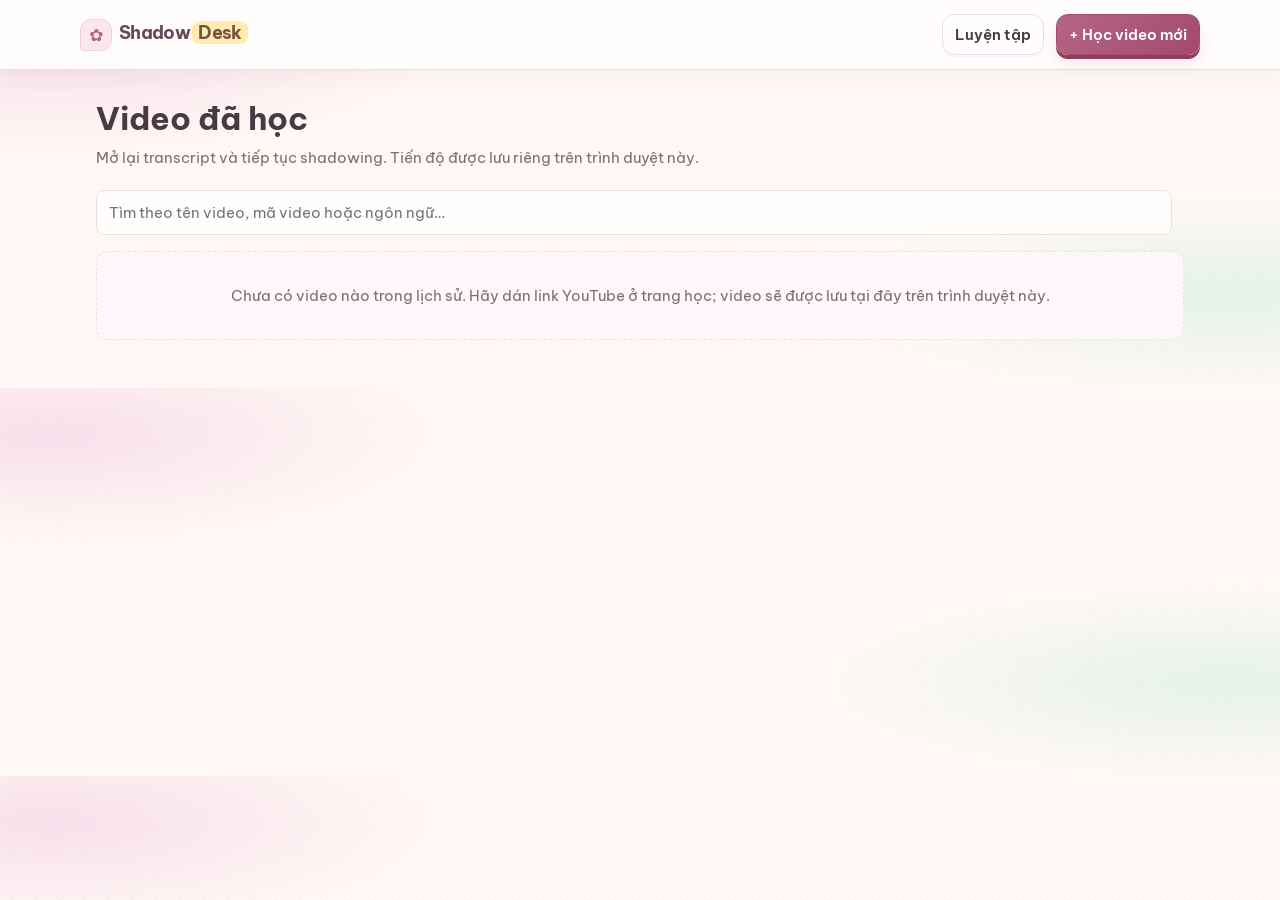
<file: shadowdesk/shadowdesk/public/history.html>
<!doctype html>
<html lang="vi">
<head>
<meta charset="utf-8">
<meta name="viewport" content="width=device-width, initial-scale=1">
<title>Video đã học · ShadowDesk</title>
<link rel="preconnect" href="https://fonts.googleapis.com">
<link rel="preconnect" href="https://fonts.gstatic.com" crossorigin>
<link href="https://fonts.googleapis.com/css2?family=Be+Vietnam+Pro:wght@400;500;600;700&family=JetBrains+Mono:wght@500;700&display=swap" rel="stylesheet">
<style>
  :root {
    --bg: #eef1f4; --panel: #fff; --line: #d9e0e6; --ink: #15202b; --mute: #5d6d7b;
    --accent: #0f6e6e; --accent-ink: #fff; --ok: #12804a; --okbg: #d7f3e3;
    --font: "Be Vietnam Pro", system-ui, -apple-system, "Segoe UI", sans-serif;
  }
  @media (prefers-color-scheme: dark) {
    :root {
      --bg: #182129; --panel: #202c36; --line: #34424e; --ink: #e7eef4; --mute: #a0afbd;
      --accent: #4fc3bd; --accent-ink: #052321; --ok: #62d394; --okbg: #12301f;
      color-scheme: dark;
    }
  }
  * { box-sizing: border-box; }
  body { margin: 0; background: var(--bg); color: var(--ink); font: 15px/1.55 var(--font); }
  a { color: inherit; }
  .top { display: flex; flex-wrap: wrap; gap: 12px; align-items: center; padding: 14px max(16px, calc((100% - 1120px) / 2)); border-bottom: 1px solid var(--line); background: var(--panel); }
  .brand { margin-right: auto; font-size: 18px; font-weight: 700; text-decoration: none; }
  .brand span { background: #ffe27a; color: #3a2e00; padding: 0 6px; margin-left: 2px; border-radius: 3px; }
  .button { display: inline-flex; align-items: center; justify-content: center; padding: 8px 12px; border: 1px solid var(--line); border-radius: 8px; background: var(--panel); color: var(--ink); font: inherit; font-weight: 600; text-decoration: none; cursor: pointer; }
  .button:hover { border-color: var(--accent); }
  .button.primary { background: var(--accent); color: var(--accent-ink); border-color: var(--accent); }
  main { width: min(1120px, 100%); margin: 0 auto; padding: 28px 16px 48px; }
  h1 { margin: 0; font-size: clamp(24px, 4vw, 32px); line-height: 1.25; }
  .intro { margin: 8px 0 20px; color: var(--mute); }
  .toolbar { display: flex; flex-wrap: wrap; gap: 12px; align-items: center; margin-bottom: 16px; }
  #search { flex: 1 1 260px; min-width: 0; padding: 10px 12px; border: 1px solid var(--line); border-radius: 8px; background: var(--panel); color: var(--ink); font: inherit; }
  .stats { color: var(--mute); font-size: 13px; }
  .notice { margin: 12px 0; padding: 10px 12px; border-radius: 8px; background: #ffe9c7; color: #704300; }
  .notice[hidden] { display: none; }
  .grid { display: grid; grid-template-columns: repeat(auto-fill, minmax(min(100%, 340px), 1fr)); gap: 14px; }
  .card { min-width: 0; padding: 16px; border: 1px solid var(--line); border-radius: 12px; background: var(--panel); }
  .card h2 { margin: 0; font-size: 17px; line-height: 1.4; overflow-wrap: anywhere; }
  .meta { display: flex; flex-wrap: wrap; gap: 4px 10px; margin-top: 6px; color: var(--mute); font-size: 12px; }
  .progress-label { display: flex; justify-content: space-between; gap: 8px; margin-top: 18px; font-size: 13px; }
  .progress-label span:last-child { color: var(--mute); }
  .bar { height: 8px; margin-top: 7px; overflow: hidden; border-radius: 8px; background: var(--bg); }
  .bar span { display: block; height: 100%; border-radius: inherit; background: var(--accent); }
  .score { margin: 8px 0 0; color: var(--mute); font-size: 12px; }
  .complete { display: inline-block; margin-left: 6px; padding: 1px 6px; border-radius: 12px; background: var(--okbg); color: var(--ok); font-weight: 600; }
  .actions { display: flex; flex-wrap: wrap; gap: 8px; margin-top: 16px; }
  .empty { padding: 32px 18px; border: 1px dashed var(--line); border-radius: 12px; color: var(--mute); text-align: center; }
  .empty[hidden] { display: none; }
  @media (max-width: 520px) { .top { padding: 12px 14px; } main { padding-top: 22px; } .toolbar { align-items: stretch; } }
</style>
<link rel="stylesheet" href="theme.css">
</head>
<body>
<header class="top">
  <a class="brand" href="index.html">Shadow<span>Desk</span></a>
  <a class="button" href="practice.html">Luyện tập</a>
  <a class="button primary" href="index.html">+ Học video mới</a>
</header>
<main>
  <h1>Video đã học</h1>
  <p class="intro">Mở lại transcript và tiếp tục shadowing. Tiến độ được lưu riêng trên trình duyệt này.</p>
  <div class="toolbar">
    <input id="search" type="search" placeholder="Tìm theo tên video, mã video hoặc ngôn ngữ…" aria-label="Tìm video đã học">
    <span class="stats" id="stats"></span>
  </div>
  <div class="notice" id="notice" role="status" hidden></div>
  <section class="grid" id="videos" aria-label="Danh sách video đã học"></section>
  <div class="empty" id="empty" hidden></div>
</main>
<script>
(() => {
  const $ = selector => document.querySelector(selector);
  const escapeHtml = value => String(value ?? '').replace(/[&<>"']/g, char =>
    ({ '&': '&amp;', '<': '&lt;', '>': '&gt;', '"': '&quot;', "'": '&#39;' }[char]));
  const validId = id => typeof id === 'string' && /^[\w-]{11}$/.test(id);
  const notice = message => {
    $('#notice').textContent = message;
    $('#notice').hidden = !message;
  };
  let historyEntries = [];

  function readProgress(entry) {
    const key = entry.language === 'en'
      ? 'ss:' + entry.id
      : 'ss:' + entry.id + ':' + (entry.language || 'und');
    let progress;
    try {
      const saved = localStorage.getItem(key);
      progress = saved ? JSON.parse(saved) : {};
    } catch (error) {
      throw new Error('Không đọc được tiến độ shadowing: ' + error.message);
    }
    const source = progress && progress.shadow && typeof progress.shadow === 'object'
      ? progress.shadow : {};
    const scores = Object.entries(source)
      .filter(([index, score]) => Number.isInteger(Number(index)) &&
        Number(index) >= 0 && Number(index) < entry.lines.length &&
        Number.isFinite(Number(score)) && Number(score) >= 0 && Number(score) <= 100)
      .map(([index, score]) => [Number(index), Number(score)]);
    const practiced = new Map(scores);
    const completed = scores.filter(([, score]) => score >= 80).length;
    const average = scores.length
      ? Math.round(scores.reduce((total, [, score]) => total + score, 0) / scores.length)
      : null;
    let resumeAt = entry.lines.findIndex((_, index) => !practiced.has(index) || practiced.get(index) < 80);
    if (resumeAt < 0) resumeAt = 0;
    return { practiced: scores.length, completed, average, resumeAt };
  }

  function openUrl(entry, mode, at) {
    const query = new URLSearchParams({ mode, lang: entry.language || 'auto', at: String(at) });
    return 'index.html?' + query.toString() + '#' + encodeURIComponent(entry.id);
  }

  function render() {
    const query = $('#search').value.trim().toLocaleLowerCase('vi');
    const entries = historyEntries
      .filter(entry => [entry.title, entry.id, entry.language]
        .some(value => String(value || '').toLocaleLowerCase('vi').includes(query)))
      .sort((a, b) => Number(b.viewedAt || 0) - Number(a.viewedAt || 0));
    let totalPracticed = 0;
    const cards = [];
    for (const entry of entries) {
      let progress;
      try {
        progress = readProgress(entry);
      } catch (error) {
        notice(error.message);
        progress = { practiced: 0, completed: 0, average: null, resumeAt: 0 };
      }
      const sentenceCount = entry.lines.length;
      totalPracticed += progress.practiced;
      const percent = sentenceCount ? Math.round(progress.practiced / sentenceCount * 100) : 0;
      const viewedAt = Number(entry.viewedAt);
      const date = Number.isFinite(viewedAt) && viewedAt > 0
        ? new Date(viewedAt).toLocaleString('vi-VN', { dateStyle: 'medium', timeStyle: 'short' })
        : 'Chưa rõ thời gian';
      const complete = sentenceCount > 0 && progress.completed === sentenceCount;
      cards.push(
        '<article class="card">' +
          '<h2>' + escapeHtml(entry.title || entry.id) + '</h2>' +
          '<div class="meta"><span>' + escapeHtml(entry.language || 'und') + '</span><span>' +
            sentenceCount + ' câu</span><span>Học gần nhất: ' + escapeHtml(date) + '</span></div>' +
          '<div class="progress-label"><span>Đã shadowing ' + progress.practiced + '/' + sentenceCount + ' câu' +
            (complete ? '<span class="complete">Hoàn thành</span>' : '') + '</span><span>' + percent + '%</span></div>' +
          '<div class="bar" role="progressbar" aria-label="Tiến độ shadowing" aria-valuenow="' +
            percent + '" aria-valuemin="0" aria-valuemax="100"><span style="width:' + percent + '%"></span></div>' +
          '<p class="score">' + (progress.average == null
            ? 'Chưa có điểm shadowing.'
            : 'Điểm shadowing trung bình: ' + progress.average + '/100 · ' + progress.completed + '/' +
              sentenceCount + ' câu đạt từ 80 điểm') + '</p>' +
          '<div class="actions"><a class="button primary" href="' +
            escapeHtml(openUrl(entry, 'shadow', progress.resumeAt)) + '">' +
            (progress.practiced ? 'Tiếp tục shadowing' : 'Bắt đầu shadowing') + '</a>' +
            '<a class="button" href="' + escapeHtml(openUrl(entry, 'watch', 0)) + '">Mở video</a></div>' +
        '</article>'
      );
    }
    $('#videos').innerHTML = cards.join('');
    $('#stats').textContent = entries.length
      ? entries.length + ' video · ' + totalPracticed + ' câu đã shadowing'
      : '';
    const empty = $('#empty');
    empty.hidden = entries.length > 0;
    empty.textContent = historyEntries.length
      ? 'Không tìm thấy video phù hợp.'
      : 'Chưa có video nào trong lịch sử. Hãy dán link YouTube ở trang học; video sẽ được lưu tại đây trên trình duyệt này.';
  }

  try {
    const raw = localStorage.getItem('ss:history');
    const saved = raw ? JSON.parse(raw) : [];
    if (!Array.isArray(saved)) throw new Error('Dữ liệu lịch sử video không đúng định dạng.');
    historyEntries = saved.filter(entry => entry && validId(entry.id) && Array.isArray(entry.lines));
    if (historyEntries.length !== saved.length) notice('Một số mục lịch sử không hợp lệ đã được bỏ qua.');
    render();
  } catch (error) {
    notice('Không đọc được lịch sử video trong trình duyệt: ' + error.message);
    $('#empty').textContent = 'Hãy quay lại trang học hoặc kiểm tra quyền lưu trữ của trình duyệt.';
    $('#empty').hidden = false;
  }
  $('#search').addEventListener('input', render);
})();
</script>
</body>
</html>
</file>
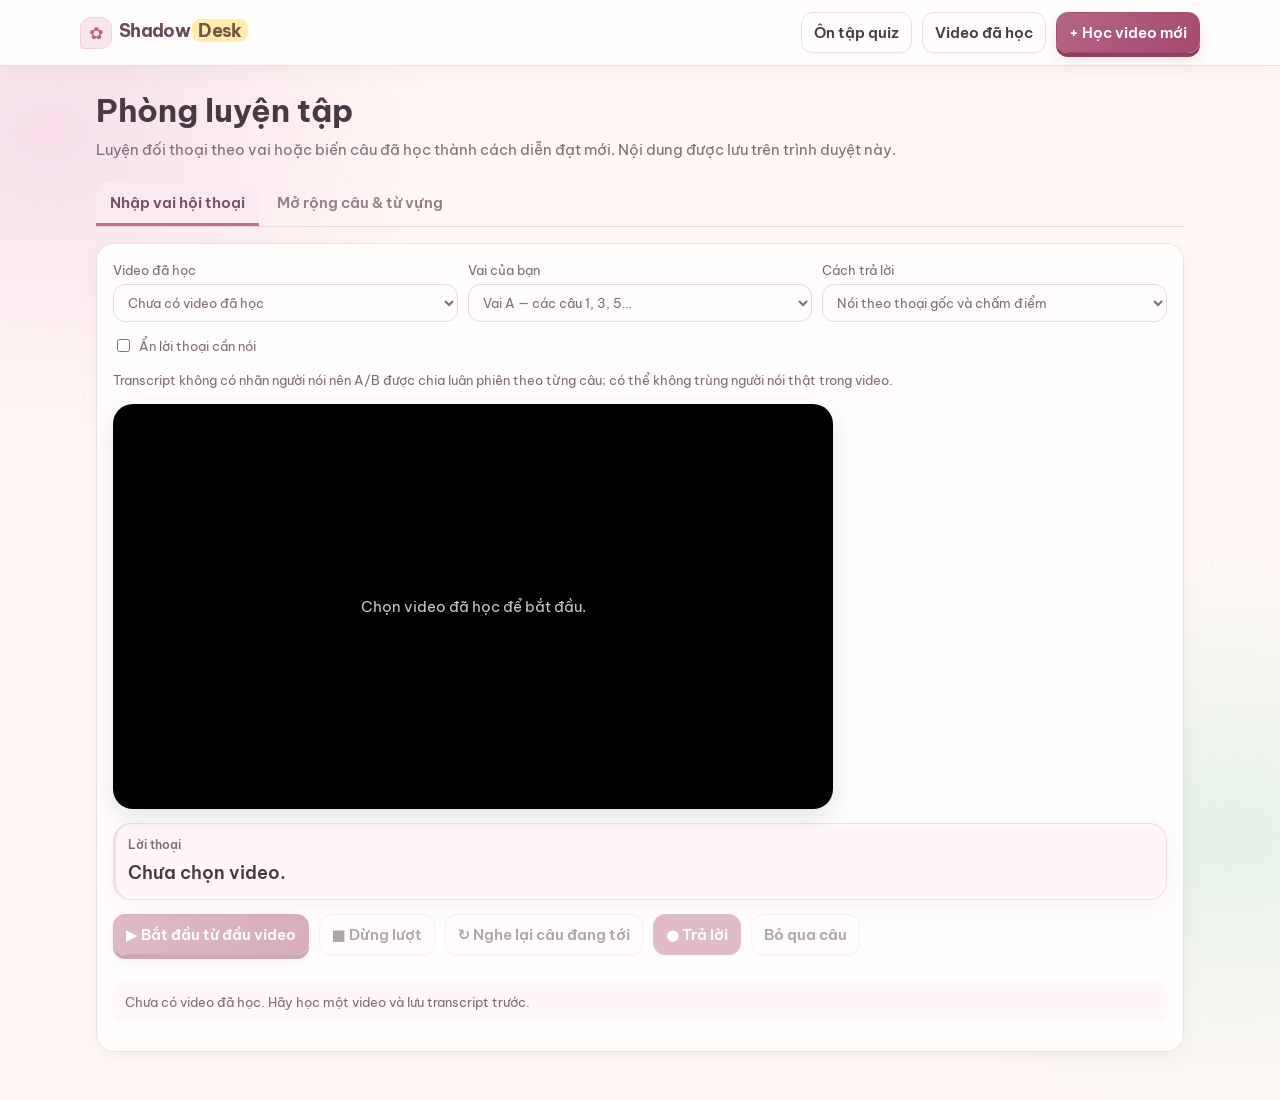
<file: shadowdesk/shadowdesk/public/practice.html>
<!doctype html>
<html lang="vi">
<head>
<meta charset="utf-8">
<meta name="viewport" content="width=device-width, initial-scale=1">
<title>Luyện tập · ShadowDesk</title>
<link rel="preconnect" href="https://fonts.googleapis.com">
<link rel="preconnect" href="https://fonts.gstatic.com" crossorigin>
<link href="https://fonts.googleapis.com/css2?family=Be+Vietnam+Pro:wght@400;500;600;700&family=JetBrains+Mono:wght@500;700&display=swap" rel="stylesheet">
<style>
  :root { --bg:#eef1f4; --panel:#fff; --line:#d9e0e6; --ink:#15202b; --mute:#5d6d7b; --accent:#0f6e6e; --accent-ink:#fff; --ok:#12804a; --okbg:#d7f3e3; --bad:#b42323; --badbg:#fde0e0; --font:"Be Vietnam Pro",system-ui,-apple-system,"Segoe UI",sans-serif; --mono:"JetBrains Mono",ui-monospace,Menlo,Consolas,monospace; }
  @media(prefers-color-scheme:dark){:root{--bg:#182129;--panel:#202c36;--line:#34424e;--ink:#e7eef4;--mute:#a0afbd;--accent:#4fc3bd;--accent-ink:#052321;--ok:#62d394;--okbg:#12301f;--bad:#ff8585;--badbg:#3b1818;color-scheme:dark}}
  *{box-sizing:border-box} body{margin:0;background:var(--bg);color:var(--ink);font:15px/1.55 var(--font)} button,input,select,textarea{font:inherit;color:inherit} button{cursor:pointer} :focus-visible{outline:2px solid var(--accent);outline-offset:2px}
  .top{display:flex;flex-wrap:wrap;gap:10px;align-items:center;padding:12px max(16px,calc((100% - 1120px)/2));border-bottom:1px solid var(--line);background:var(--panel)} .brand{margin-right:auto;font-size:18px;font-weight:700;text-decoration:none}.brand span{background:#ffe27a;color:#3a2e00;padding:0 6px;margin-left:2px;border-radius:3px}
  .btn{display:inline-flex;align-items:center;justify-content:center;padding:8px 12px;border:1px solid var(--line);border-radius:8px;background:var(--panel);font-weight:600;text-decoration:none}.btn:hover{border-color:var(--accent)}.btn.primary{background:var(--accent);border-color:var(--accent);color:var(--accent-ink)}.btn:disabled{opacity:.45;cursor:not-allowed}
  main{width:min(1120px,100%);margin:0 auto;padding:24px 16px 48px} h1{margin:0;font-size:clamp(24px,4vw,32px);line-height:1.25}.intro{margin:8px 0 20px;color:var(--mute)}
  .tabs{display:flex;gap:4px;border-bottom:1px solid var(--line);margin-bottom:16px;overflow-x:auto}.tabs button{padding:9px 14px;border:0;border-bottom:3px solid transparent;background:none;color:var(--mute);font-weight:600;white-space:nowrap}.tabs button[aria-selected=true]{color:var(--ink);border-color:var(--accent)}
  .panel{display:grid;gap:14px;padding:16px;border:1px solid var(--line);border-radius:12px;background:var(--panel)}.panel[hidden]{display:none}.row{display:flex;flex-wrap:wrap;gap:10px;align-items:center}.row .spacer{flex:1}
  label{display:grid;gap:4px;color:var(--mute);font-size:13px} select,input[type=text],textarea{min-width:0;padding:9px 10px;border:1px solid var(--line);border-radius:8px;background:var(--bg)} select{max-width:100%} input[type=checkbox]{accent-color:var(--accent)}
  .field{flex:1 1 220px}.field select,.field input,.field textarea{width:100%}.hint{margin:0;color:var(--mute);font-size:13px}.notice{padding:10px 12px;border-radius:8px;background:var(--bg);color:var(--mute);font-size:13px}.notice.error{background:var(--badbg);color:var(--bad)}.notice[hidden]{display:none}
  .video{position:relative;max-width:720px;aspect-ratio:16/9;border-radius:10px;background:#000;overflow:hidden}.video iframe{position:absolute;inset:0;width:100%;height:100%}.video-empty{position:absolute;inset:0;display:grid;place-items:center;padding:20px;text-align:center;color:#c3ccd2}.video-empty[hidden]{display:none}
  .turn{padding:12px;border:1px solid var(--line);border-left:3px solid var(--accent);border-radius:8px;background:var(--bg)}.turn .label{margin:0 0 4px;color:var(--mute);font-size:12px;font-weight:600}.turn p:last-child{margin:0;font-size:18px;font-weight:600;overflow-wrap:anywhere}.turn[hidden]{display:none}
  .turns{display:grid;grid-template-columns:repeat(auto-fit,minmax(210px,1fr));gap:10px}.score{font:700 22px var(--mono)}.diff{font-size:16px;line-height:2}.diff .ok{padding:2px 4px;border-radius:4px;background:var(--okbg);color:var(--ok)}.diff .miss{padding:2px 4px;border:1px dashed var(--bad);border-radius:4px;color:var(--bad)}.diff .other{color:var(--mute);text-decoration:line-through}
  .hide-target #cueText,.hide-target #responseText{visibility:hidden}
  .notice.success{background:var(--okbg);color:var(--ok)}
  .check{display:flex;align-items:center;gap:6px;color:var(--mute);font-size:13px}.split{display:grid;grid-template-columns:minmax(0,1.1fr) minmax(280px,.9fr);gap:16px}.box{display:grid;align-content:start;gap:12px;padding:14px;border:1px solid var(--line);border-radius:10px}.box h2{margin:0;font-size:18px}.box h3{margin:4px 0 0;font-size:14px}.sentence{padding:12px;border-radius:8px;background:var(--bg);font-size:18px;font-weight:600;overflow-wrap:anywhere}.formula{font-family:var(--mono);font-size:14px}.chips{display:flex;flex-wrap:wrap;gap:6px}.chip{padding:4px 9px;border:1px solid var(--line);border-radius:20px;background:var(--bg);font-size:13px}.cards{display:grid;gap:10px}.card{padding:12px;border:1px solid var(--line);border-radius:9px;background:var(--bg)}.card h3{margin:0 0 6px}.card p{margin:4px 0}.card-actions{display:flex;gap:8px;margin-top:8px}.empty{padding:18px;border:1px dashed var(--line);border-radius:9px;color:var(--mute);text-align:center}.empty[hidden]{display:none}
  @media(max-width:760px){.split{grid-template-columns:1fr}.top{padding:10px 12px}main{padding:20px 12px 36px}}
</style>
<link rel="stylesheet" href="theme.css">
</head>
<body>
<header class="top">
  <a class="brand" href="index.html">Shadow<span>Desk</span></a>
  <a class="btn" href="index.html?mode=review">Ôn tập quiz</a>
  <a class="btn" href="history.html">Video đã học</a>
  <a class="btn primary" href="index.html">+ Học video mới</a>
</header>
<main>
  <h1>Phòng luyện tập</h1>
  <p class="intro">Luyện đối thoại theo vai hoặc biến câu đã học thành cách diễn đạt mới. Nội dung được lưu trên trình duyệt này.</p>
  <nav class="tabs" role="tablist">
    <button role="tab" data-panel="roleplay" aria-selected="true">Nhập vai hội thoại</button>
    <button role="tab" data-panel="creative" aria-selected="false">Mở rộng câu &amp; từ vựng</button>
  </nav>

  <section class="panel" id="panel-roleplay">
    <div class="row">
      <label class="field">Video đã học
        <select id="videoSelect"></select>
      </label>
      <label class="field">Vai của bạn
        <select id="roleSelect">
          <option value="A">Vai A — các câu 1, 3, 5…</option>
          <option value="B">Vai B — các câu 2, 4, 6…</option>
          <option value="both">Cả hai vai — nhại từ đầu đến cuối</option>
        </select>
      </label>
      <label class="field">Cách trả lời
        <select id="replyMode">
          <option value="script">Nói theo thoại gốc và chấm điểm</option>
          <option value="free">Tự ứng biến, không chấm khớp câu</option>
        </select>
      </label>
    </div>
    <label class="check"><input type="checkbox" id="hideTranscript"> Ẩn lời thoại cần nói</label>
    <p class="hint">Transcript không có nhãn người nói nên A/B được chia luân phiên theo từng câu; có thể không trùng người nói thật trong video.</p>
    <div class="video">
      <div id="player"></div>
      <div id="videoEmpty" class="video-empty">Chọn video đã học để bắt đầu.</div>
    </div>
    <div class="turns">
      <div class="turn"><p class="label" id="cueLabel">Lời thoại</p><p id="cueText">Chưa chọn video.</p></div>
      <div class="turn" id="responseTurn" hidden><p class="label" id="responseLabel">Lượt của bạn</p><p id="responseText"></p></div>
    </div>
    <div class="row">
      <button class="btn primary" id="startSession">▶ Bắt đầu từ đầu video</button>
      <button class="btn" id="stopSession" disabled>■ Dừng lượt</button>
      <button class="btn" id="repeatTurn" disabled>↻ Nghe lại câu đang tới</button>
      <button class="btn rec" id="speakTurn" disabled>● Trả lời</button>
      <button class="btn" id="skipTurn" disabled>Bỏ qua câu</button>
      <span class="spacer"></span><span class="hint" id="sessionProgress"></span>
    </div>
    <div class="turn" id="feedbackTurn" hidden>
      <p class="label">Kết quả lượt vừa nói</p>
      <p class="score" id="turnScore"></p>
      <p id="turnHeard"></p>
      <div class="diff" id="turnDiff"></div>
    </div>
    <p class="notice" id="roleplayStatus" role="status">Chọn A/B để nghe các lượt của vai còn lại và tự nói lượt của mình. Chọn “Cả hai vai” để nhại mọi câu lần lượt.</p>
  </section>

  <section class="panel" id="panel-creative" hidden>
    <div class="row">
      <label class="field">Video nguồn
        <select id="creativeVideo"></select>
      </label>
      <label class="field">Câu đã học
        <select id="creativeLine"></select>
      </label>
    </div>
    <div class="split">
      <article class="box">
        <h2>Cấu trúc câu</h2>
        <div class="sentence" id="sourceSentence">Chọn câu trong transcript đã lưu.</div>
        <div><p class="hint">Mẫu/công thức nhận diện</p><p class="formula" id="sentenceFormula">—</p></div>
        <p class="hint" id="sentenceParts"></p>
        <h3>Khung ứng dụng của bạn</h3>
        <label class="field">Chủ đề
          <input type="text" id="topicInput" placeholder="Ví dụ: món ăn, sở thích, du lịch">
        </label>
        <label class="field">Câu có chỗ thay từ
          <input type="text" id="frameInput" placeholder="Ví dụ: I like eating {food}.">
        </label>
        <label class="field">Khung hoạt động thay thế
          <input type="text" id="activityFrameInput" placeholder="Ví dụ: I like {activity}.">
        </label>
        <label class="field">Danh từ/cụm từ cùng chủ đề — mỗi dòng một mục
          <textarea id="foodInput" rows="3" placeholder="pizza&#10;spaghetti&#10;sushi"></textarea>
        </label>
        <label class="field">Động từ/cụm hành động — mỗi dòng một mục
          <textarea id="actionInput" rows="3" placeholder="eating&#10;ordering&#10;cooking"></textarea>
        </label>
        <label class="field">Hoạt động khác để đổi ý — mỗi dòng một mục
          <textarea id="activityInput" rows="3" placeholder="listening to music&#10;playing on a swing"></textarea>
        </label>
        <div class="row">
          <button class="btn" id="suggestWords">Gợi ý từ theo chủ đề</button>
          <button class="btn primary" id="saveCard">Lưu bộ câu này</button>
        </div>
        <p class="notice" id="creativeStatus" role="status" hidden></p>
        <p class="hint">Gợi ý tự động hiện có là ví dụ tiếng Anh theo chủ đề phổ biến; hãy sửa lại cho đúng ngôn ngữ và ngữ cảnh. Các câu lưu là bộ thẻ cá nhân, không thay transcript.</p>
      </article>
      <article class="box">
        <h2>Câu biến thể &amp; bộ đã lưu</h2>
        <div id="previewSentences" class="chips"></div>
        <h3>Thư viện câu sáng tạo</h3>
        <div id="savedCards" class="cards"></div>
        <div class="empty" id="cardsEmpty" hidden>Chưa lưu bộ câu nào. Chọn một câu đã học rồi tạo bộ gợi ý cho câu đó.</div>
      </article>
    </div>
  </section>
</main>
<script src="score.js"></script>
<script src="analyze.js"></script>
<script>
(() => {
  const $ = selector => document.querySelector(selector);
  const esc = value => String(value ?? '').replace(/[&<>"']/g, char =>
    ({'&':'&amp;','<':'&lt;','>':'&gt;','"':'&quot;',"'":'&#39;'}[char]));
  const validEntry = entry => entry && /^[\w-]{11}$/.test(entry.id || '') &&
    typeof entry.language === 'string' && Array.isArray(entry.lines);
  const readArray = key => {
    try {
      const value = JSON.parse(localStorage.getItem(key) || '[]');
      return Array.isArray(value) ? value : [];
    } catch (error) {
      setStatus('Không đọc được dữ liệu đã lưu: ' + error.message, true);
      return [];
    }
  };
  const linesFor = entry => (entry?.lines || []).filter(line => line && typeof line.text === 'string');
  const entries = readArray('ss:history').filter(validEntry);
  let cards = readArray('ss:creativeCards').filter(card => card && typeof card.id === 'string');
  let selectedEntry = null;
  let selectedCreativeEntry = null;
  let player = null;
  let playerReady = false;
  let playerApiReady = false;
  let session = null;
  let recognition = null;
  let turnNumber = 0;
  let turnResults = { correct: 0, total: 0 };

  function setStatus(message, error) {
    $('#roleplayStatus').textContent = message;
    $('#roleplayStatus').classList.toggle('error', !!error);
    $('#roleplayStatus').hidden = !message;
  }
  function setCreativeStatus(message, error) {
    $('#creativeStatus').textContent = message;
    $('#creativeStatus').classList.toggle('error', !!error);
    $('#creativeStatus').classList.toggle('success', !error);
    $('#creativeStatus').hidden = !message;
  }
  function speechLocale(language) {
    if (/^zh(?:$|-Hans(?:-|$)|-CN$|-SG$)/i.test(language)) return 'zh-CN';
    if (/^zh(?:-Hant(?:-|$)|-TW$|-HK$|-MO$)/i.test(language)) return 'zh-TW';
    return language === 'und' ? navigator.language : language;
  }
  function syncRoleControls() {
    const both = $('#roleSelect').value === 'both';
    if (both && $('#replyMode').value === 'free') $('#replyMode').value = 'script';
    $('#replyMode').disabled = both;
  }
  function playerVolume() {
    try {
        const value = JSON.parse(localStorage.getItem('ss:volume') || '75');
      return Number.isFinite(value) ? Math.min(100, Math.max(0, value)) : 75;
    } catch (error) {
      return 75;
    }
  }
  function showVideo(entry) {
    if (!entry) {
      $('#videoEmpty').hidden = false;
      $('#videoEmpty').textContent = 'Chọn video đã học để bắt đầu.';
      $('#cueText').textContent = 'Chưa chọn video.';
      $('#startSession').disabled = true;
      return;
    }
    $('#videoEmpty').hidden = true;
    $('#startSession').disabled = !playerReady;
    if (playerReady) player.cueVideoById(entry.id);
    else if (playerApiReady && !player) makePlayer(entry.id);
  }
  function makePlayer(videoId) {
    player = new YT.Player('player', {
      videoId,
      playerVars: {playsinline:1,rel:0,modestbranding:1,autoplay:0,origin:location.origin},
      events: {
        onReady: () => {
          playerReady = true;
          $('#videoEmpty').hidden = true;
          player.setVolume(playerVolume());
          if (selectedEntry) player.cueVideoById(selectedEntry.id);
          $('#startSession').disabled = !selectedEntry;
          if (session?.waitingVideo) playOpponentTurn(session.index);
        },
        onError: event => setStatus('YouTube không phát được video (mã lỗi ' + event.data + ').', true),
      },
    });
  }
  window.onYouTubeIframeAPIReady = () => {
    playerApiReady = true;
    if (selectedEntry && !player) makePlayer(selectedEntry.id);
  };
  const apiScript = document.createElement('script');
  apiScript.src = 'https://www.youtube.com/iframe_api';
  document.head.appendChild(apiScript);

  function populateVideos(select, preserveId) {
    select.innerHTML = '';
    if (!entries.length) {
      select.add(new Option('Chưa có video đã học', ''));
      return;
    }
    for (const entry of entries) {
      select.add(new Option((entry.title || entry.id) + ' · ' + entry.language, entry.id + '|' + entry.language));
    }
    if (preserveId) {
      const option = [...select.options].find(item => item.value === preserveId);
      if (option) select.value = preserveId;
    }
  }
  function entryKey(entry) { return entry ? entry.id + '|' + entry.language : ''; }
  function syncRoleplayEntry() {
    selectedEntry = entries.find(entry => entryKey(entry) === $('#videoSelect').value) || null;
    stopSession();
    showVideo(selectedEntry);
    if (selectedEntry && !player) {
      $('#videoEmpty').textContent = 'Đang tải trình phát YouTube…';
      $('#videoEmpty').hidden = false;
    }
    if (!selectedEntry) setStatus('Chưa có video trong lịch sử. Hãy tải video ở trang học trước.');
  }
  function setCurrentTurn(index, roleLabel, line) {
    $('#cueLabel').textContent = roleLabel;
    $('#cueText').textContent = line.text;
    $('#sessionProgress').textContent = 'Câu ' + (index + 1) + '/' + session.lines.length +
      ' · ' + turnResults.correct + '/' + turnResults.total + ' lượt khớp';
    $('#responseTurn').hidden = true;
    $('#feedbackTurn').hidden = true;
    $('#repeatTurn').disabled = false;
    $('#speakTurn').disabled = session.phase === 'other';
    $('#skipTurn').disabled = session.phase === 'other' || session.phase === 'echo-source';
  }
  function stopSession(announce) {
    if (recognition) {
      try { recognition.abort(); } catch (error) {
        if (error.name !== 'InvalidStateError') setStatus('Không thể dừng nhận giọng nói: ' + error.message, true);
      }
      recognition = null;
    }
    session = null;
    if (playerReady) player.pauseVideo();
    $('#startSession').disabled = !selectedEntry || !playerReady;
    $('#stopSession').disabled = true;
    $('#repeatTurn').disabled = true;
    $('#speakTurn').disabled = true;
    $('#skipTurn').disabled = true;
    if (announce) setStatus(announce);
  }
  function beginTurn(index) {
    if (!session || index >= session.lines.length) {
      const summary = turnResults.total
        ? 'Hoàn thành hội thoại: ' + turnResults.correct + '/' + turnResults.total + ' lượt đạt từ 75 điểm.'
        : 'Đã đi hết transcript.';
      stopSession(summary);
      $('#cueLabel').textContent = 'Hoàn thành';
      $('#cueText').textContent = summary;
      $('#sessionProgress').textContent = '';
      return;
    }
    const line = session.lines[index];
    const userTurn = session.role === 'both' || (index % 2 === (session.role === 'A' ? 0 : 1));
    session.index = index;
    session.phase = userTurn ? (session.role === 'both' ? 'echo-source' : 'user') : 'other';
    setCurrentTurn(index, userTurn ? (session.role === 'both' ? 'Nghe câu mẫu, rồi nhại lại' : 'Lượt của bạn · Vai ' + session.role) : 'Đang nghe vai ' + (index % 2 ? 'B' : 'A'), line);
    if (session.phase === 'user') {
      player.pauseVideo();
      player.seekTo(line.start, true);
      $('#responseLabel').textContent = 'Ngữ cảnh trước đó';
      $('#responseText').textContent = index ? session.lines[index - 1].text : 'Lượt mở đầu trong transcript.';
      $('#responseTurn').hidden = false;
      setStatus('Đang tới lượt bạn. Hãy trả lời; hội thoại sẽ tự tiếp tục sau khi nhận giọng nói.');
      startRecognition();
    } else playOpponentTurn(index);
  }
  function playOpponentTurn(index) {
    if (!session || !playerReady) {
      if (session) session.waitingVideo = true;
      return;
    }
    const line = session.lines[index];
    if (!line) return beginTurn(index + 1);
    session.waitingVideo = false;
    session.phase = session.role === 'both' ? 'echo-source' : 'other';
    player.seekTo(Math.max(0, line.start), true);
    player.playVideo();
    setStatus('Đang phát lượt thoại ' + (index % 2 ? 'B' : 'A') + '…');
  }
  function repeatCurrent() {
    if (!session || !playerReady) return;
    const line = session.lines[session.index];
    if (session.phase === 'echo-source' || session.phase === 'echo-response' || session.phase === 'other')
      playOpponentTurn(session.index);
    else {
      player.pauseVideo();
      player.seekTo(line.start, true);
      setStatus('Đây là lượt của bạn; transcript được giữ theo lựa chọn ẩn/hiện.');
    }
  }
  function startRecognition() {
    if (!session || recognition) return;
    const Recognition = window.SpeechRecognition || window.webkitSpeechRecognition;
    if (!Recognition) {
      $('#speakTurn').disabled = false;
      $('#skipTurn').disabled = false;
      setStatus('Trình duyệt không tự nhận giọng nói. Bấm “Trả lời” để thử lại trên Chrome/Edge.', true);
      return;
    }
    const currentSession = session;
    const line = currentSession.lines[currentSession.index];
    const recognizer = new Recognition();
    recognizer.lang = speechLocale(selectedEntry.language);
    recognizer.interimResults = true;
    recognizer.continuous = false;
    recognizer.maxAlternatives = 1;
    let heard = '';
    recognizer.onresult = event => {
      heard = Array.from(event.results).map(result => result[0].transcript).join(' ').trim();
      setStatus('Đang nghe: ' + heard);
    };
    recognizer.onerror = event => {
      if (event.error !== 'aborted' && event.error !== 'no-speech')
        setStatus('Lỗi nhận giọng nói: ' + event.error, true);
    };
    recognizer.onend = () => {
      if (recognition === recognizer) recognition = null;
      if (session !== currentSession) return;
      $('#speakTurn').classList.remove('on');
      $('#speakTurn').textContent = '● Trả lời';
      if (!heard) {
        $('#speakTurn').disabled = false;
        $('#skipTurn').disabled = false;
        if (currentSession.phase === 'user' || currentSession.phase === 'echo-response') {
          setStatus('Chưa nhận được câu nói. Bấm “Trả lời” để thử lại hoặc bỏ qua lượt.', true);
        }
        return;
      }
      const shouldScore = $('#replyMode').value === 'script' || currentSession.role === 'both';
      if (shouldScore) {
        const result = Score.align(line.text, heard, selectedEntry.language);
        turnResults.total++;
        if (result.score >= 75) turnResults.correct++;
        $('#turnScore').textContent = result.score + '/100';
        $('#turnHeard').textContent = 'Bạn nói: “' + heard + '”';
        $('#turnDiff').innerHTML = result.events.map(item =>
          item.t === 'ok' || item.t === 'close'
            ? '<span class="ok">' + esc(item.ref) + '</span>'
            : item.t === 'miss'
              ? '<span class="miss">' + esc(item.ref) + '</span>'
              : '<span class="other">' + esc(item.hyp) + '</span>').join(' ');
        $('#feedbackTurn').hidden = false;
      } else {
        $('#turnScore').textContent = 'Ứng biến';
        $('#turnHeard').textContent = 'Bạn nói: “' + heard + '”';
        $('#turnDiff').textContent = 'Câu trong transcript: ' + line.text;
        $('#feedbackTurn').hidden = false;
      }
      currentSession.phase = 'answered';
      $('#speakTurn').disabled = true;
      $('#skipTurn').disabled = true;
      setStatus('Đã ghi nhận câu trả lời. Đang tiếp tục hội thoại…');
      window.setTimeout(() => {
        if (session === currentSession) beginTurn(currentSession.index + 1);
      }, 700);
    };
    recognition = recognizer;
    $('#speakTurn').disabled = true;
    $('#speakTurn').classList.add('on');
    $('#speakTurn').textContent = '■ Đang nghe';
    try { recognizer.start(); }
    catch (error) {
      recognition = null;
      $('#speakTurn').disabled = false;
      $('#skipTurn').disabled = false;
      $('#speakTurn').classList.remove('on');
      $('#speakTurn').textContent = '● Trả lời';
      setStatus('Không thể bắt đầu nhận giọng nói: ' + error.message, true);
    }
  }
  $('#startSession').addEventListener('click', () => {
    if (!selectedEntry || !playerReady || !linesFor(selectedEntry).length) {
      setStatus('Video cần có transcript đã lưu và player sẵn sàng.', true);
      return;
    }
    turnResults = {correct:0,total:0};
    session = {lines:linesFor(selectedEntry),role:$('#roleSelect').value,index:0,phase:'starting',waitingVideo:false};
    $('#startSession').disabled = true;
    $('#stopSession').disabled = false;
    setStatus('Bắt đầu từ câu đầu transcript.');
    beginTurn(0);
  });
  $('#stopSession').addEventListener('click', () => stopSession('Đã dừng lượt nhập vai.'));
  $('#speakTurn').addEventListener('click', () => {
    if (!session) return;
    if (session.phase === 'other' || session.phase === 'echo-source') {
      setStatus('Đợi câu thoại trong video phát xong rồi mới tới lượt bạn.');
      return;
    }
    startRecognition();
  });
  $('#skipTurn').addEventListener('click', () => {
    if (!session) return;
    if (recognition) {
      const activeRecognition = recognition;
      recognition = null;
      try {
        activeRecognition.onend = null;
        activeRecognition.onresult = null;
        activeRecognition.onerror = null;
        activeRecognition.abort();
      } catch (error) {
        if (error.name !== 'InvalidStateError') setStatus('Không thể dừng nhận giọng nói: ' + error.message, true);
      }
    }
    beginTurn(session.index + 1);
  });
  $('#repeatTurn').addEventListener('click', repeatCurrent);
  $('#videoSelect').addEventListener('change', syncRoleplayEntry);
  $('#roleSelect').addEventListener('change', () => {
    syncRoleControls();
    if (session) stopSession('Vai đã đổi. Bấm bắt đầu để chạy hội thoại lại.');
  });
  $('#replyMode').addEventListener('change', () => {
    if (session) stopSession('Cách trả lời đã đổi. Bấm bắt đầu để chạy hội thoại lại.');
  });
  $('#hideTranscript').addEventListener('change', event => {
    document.body.classList.toggle('hide-target', event.target.checked);
  });
  setInterval(() => {
    if (!session || !playerReady || session.phase !== 'other' && session.phase !== 'echo-source') return;
    let currentTime;
    try { currentTime = player.getCurrentTime(); } catch (error) { return; }
    const line = session.lines[session.index];
    if (currentTime < line.end - 0.02) return;
    player.pauseVideo();
    if (session.phase === 'echo-source') {
      session.phase = 'echo-response';
      $('#cueLabel').textContent = 'Lượt mẫu trong video';
      $('#cueText').textContent = line.text;
      $('#responseLabel').textContent = 'Nhại câu vừa nghe';
      $('#responseText').textContent = $('#hideTranscript').checked ? '••••••••' : line.text;
      $('#responseTurn').hidden = false;
      $('#speakTurn').disabled = false;
      $('#skipTurn').disabled = false;
      startRecognition();
    } else beginTurn(session.index + 1);
  }, 100);

  function parseList(text) {
    return [...new Set(text.split(/[\n,;]+/).map(item => item.trim()).filter(Boolean))];
  }
  function setList(textarea, items) { textarea.value = items.join('\n'); }
  function creativeSuggestion(sentence, language) {
    const base = (language || '').split('-')[0];
    const english = base === 'en';
    let frame = sentence;
    let activityFrame = '';
    let food = [];
    let actions = [];
    let activities = [];
    let topic = '';
    if (english) {
      const foodMatch = sentence.match(/^(.+?\b(?:like|likes|love|loves|enjoy|enjoys)\s+)(?:to\s+)?(eat(?:ing)?|order(?:ing)?|cook(?:ing)?|shar(?:e|ing))\s+(.+?)([.!?]*)$/i);
      if (foodMatch) {
        topic = 'Món ăn';
        const [, prefix, , word, punctuation] = foodMatch;
        food = /chicken/i.test(word)
          ? ['pizza', 'spaghetti', 'sushi', 'grilled fish']
          : /pizza/i.test(word) ? ['fried chicken', 'spaghetti', 'sushi', 'noodles']
            : /spaghetti|pasta/i.test(word) ? ['pizza', 'fried chicken', 'sushi', 'noodles']
              : ['pizza', 'fried chicken', 'spaghetti', 'grilled fish'];
        actions = ['eating', 'ordering', 'cooking', 'sharing'];
        frame = prefix + '{action} {food}' + punctuation;
        activityFrame = prefix + '{activity}' + punctuation;
      }
      const like = sentence.match(/^(.+?\b(?:like|likes|love|loves|enjoy|enjoys)\s+)(.+?)([.!?]*)$/i);
      if (like && !activityFrame) {
        const before = like[1], after = like[3];
        activities = ['eating fried chicken', 'listening to music', 'playing on a swing', 'watching a movie'];
        activityFrame = before + '{activity}' + after;
      }
    }
    return {frame,activityFrame,food,actions,activities,topic,language};
  }
  function populateCreativeLines() {
    selectedCreativeEntry = entries.find(entry => entryKey(entry) === $('#creativeVideo').value) || null;
    const lines = linesFor(selectedCreativeEntry);
    $('#creativeLine').replaceChildren();
    for (let index = 0; index < lines.length; index++)
      $('#creativeLine').add(new Option((index + 1) + '. ' + lines[index].text, String(index)));
    if (!lines.length) {
      $('#creativeLine').add(new Option('Transcript chưa có câu', ''));
      $('#sourceSentence').textContent = 'Chọn câu trong transcript đã lưu.';
      $('#sentenceFormula').textContent = '—';
      $('#sentenceParts').textContent = '';
      return;
    }
    loadCreativeSentence();
  }
  function loadCreativeSentence() {
    selectedCreativeEntry = entries.find(entry => entryKey(entry) === $('#creativeVideo').value) || null;
    const line = linesFor(selectedCreativeEntry)[Number($('#creativeLine').value)];
    if (!line) return;
    const language = selectedCreativeEntry.language || 'und';
    const analysis = SentenceAnalysis.analyze(line.text, language);
    const suggestion = creativeSuggestion(line.text, language);
    $('#sourceSentence').textContent = line.text;
    $('#sentenceFormula').textContent = analysis.formula || analysis.grammar?.[0]?.formula ||
      'S + V + bổ ngữ (mẫu tham khảo; có thể sửa theo ngữ cảnh)';
    $('#sentenceParts').textContent = analysis.structure.length
      ? analysis.structure.map(part => part.part + ' — ' + part.role).join(' · ')
      : analysis.grammar?.[0]?.form || analysis.context;
    $('#topicInput').value = suggestion.topic;
    $('#frameInput').value = suggestion.frame;
    $('#activityFrameInput').value = suggestion.activityFrame;
    setList($('#foodInput'), suggestion.food);
    setList($('#actionInput'), suggestion.actions);
    setList($('#activityInput'), suggestion.activities);
    renderPreview();
  }
  function currentDraft() {
    const lineIndex = Number($('#creativeLine').value);
    const line = linesFor(selectedCreativeEntry)[lineIndex];
    return {
      id: Date.now().toString(36) + Math.random().toString(36).slice(2,7),
      sourceId: selectedCreativeEntry?.id || '',
      sourceTitle: selectedCreativeEntry?.title || '',
      language: selectedCreativeEntry?.language || 'und',
      sourceSentence: line?.text || '',
      topic: $('#topicInput').value.trim(),
      frame: $('#frameInput').value.trim(),
      activityFrame: $('#activityFrameInput').value.trim(),
      foods: parseList($('#foodInput').value),
      actions: parseList($('#actionInput').value),
      activities: parseList($('#activityInput').value),
      createdAt: Date.now(),
    };
  }
  function variantsFor(card) {
    const variants = [];
    if (card.frame.includes('{food}')) {
      const actions = card.actions.length ? card.actions : [''];
      for (const food of card.foods) for (const action of actions.slice(0,3)) {
        variants.push(card.frame.replaceAll('{food}', food).replaceAll('{action}', action).replaceAll(/\s+/g,' ').trim());
      }
    } else variants.push(card.frame);
    if (card.activityFrame.includes('{activity}')) {
      for (const activity of card.activities)
        variants.push(card.activityFrame.replaceAll('{activity}', activity));
    }
    return [...new Set(variants)].filter(Boolean).slice(0,12);
  }
  function renderPreview() {
    const card = currentDraft();
    const variants = variantsFor(card);
    $('#previewSentences').innerHTML = variants.length
      ? variants.map(sentence => '<span class="chip">' + esc(sentence) + '</span>').join('')
      : '<span class="hint">Thêm từ hoặc cụm từ vào các ô để xem câu biến thể.</span>';
  }
  function renderCards() {
    $('#savedCards').innerHTML = cards.map(card =>
      '<article class="card"><h3>' + esc(card.topic || 'Bộ câu') + '</h3>' +
      '<p><b>Câu gốc:</b> ' + esc(card.sourceSentence) + '</p>' +
      '<p><b>Cấu trúc:</b> ' + esc(card.frame) + (card.activityFrame ? '<br><b>Hoạt động:</b> ' + esc(card.activityFrame) : '') + '</p>' +
      '<div class="chips">' + variantsFor(card).map(sentence => '<span class="chip">' + esc(sentence) + '</span>').join('') + '</div>' +
      '<div class="card-actions"><button class="btn" type="button" data-load-card="' + esc(card.id) + '">Chỉnh sửa</button>' +
      '<button class="btn" type="button" data-delete-card="' + esc(card.id) + '">Xóa</button></div></article>'
    ).join('');
    $('#cardsEmpty').hidden = cards.length > 0;
  }
  function saveCards() {
    try { localStorage.setItem('ss:creativeCards', JSON.stringify(cards)); }
    catch (error) { throw new Error('Không lưu được bộ câu: ' + error.message); }
  }
  $('#suggestWords').addEventListener('click', () => {
    if (!selectedCreativeEntry) return;
    const line = linesFor(selectedCreativeEntry)[Number($('#creativeLine').value)];
    if (!line) return;
    const suggestion = creativeSuggestion(line.text, selectedCreativeEntry.language);
    $('#topicInput').value = suggestion.topic || $('#topicInput').value || 'Chủ đề của câu';
    $('#frameInput').value = suggestion.frame;
    $('#activityFrameInput').value = suggestion.activityFrame;
    setList($('#foodInput'), suggestion.food);
    setList($('#actionInput'), suggestion.actions);
    setList($('#activityInput'), suggestion.activities);
    renderPreview();
  });
  $('#saveCard').addEventListener('click', () => {
    if (!selectedCreativeEntry) return setCreativeStatus('Hãy chọn video và câu nguồn trước.', true);
    const card = currentDraft();
    if (!card.frame) return setCreativeStatus('Hãy nhập cấu trúc câu muốn lưu.', true);
    const previous = cards;
    cards = [card, ...cards].slice(0,100);
    try { saveCards(); renderCards(); setCreativeStatus('Đã lưu bộ câu vào thư viện cá nhân.'); }
    catch (error) { cards = previous; setCreativeStatus(error.message, true); }
  });
  $('#savedCards').addEventListener('click', event => {
    const loadId = event.target.closest('[data-load-card]')?.dataset.loadCard;
    const deleteId = event.target.closest('[data-delete-card]')?.dataset.deleteCard;
    if (loadId) {
      const card = cards.find(item => item.id === loadId);
      if (!card) return;
      $('#topicInput').value = card.topic;
      $('#frameInput').value = card.frame;
      $('#activityFrameInput').value = card.activityFrame || '';
      setList($('#foodInput'), card.foods);
      setList($('#actionInput'), card.actions);
      setList($('#activityInput'), card.activities);
      renderPreview();
    } else if (deleteId) {
      const previous = cards;
      cards = cards.filter(item => item.id !== deleteId);
      try { saveCards(); renderCards(); }
      catch (error) { cards = previous; setCreativeStatus(error.message, true); }
    }
  });
  for (const selector of ['#topicInput','#frameInput','#activityFrameInput','#foodInput','#actionInput','#activityInput'])
    $(selector).addEventListener('input', renderPreview);
  $('#creativeVideo').addEventListener('change', populateCreativeLines);
  $('#creativeLine').addEventListener('change', loadCreativeSentence);
  document.querySelectorAll('.tabs [data-panel]').forEach(button => button.addEventListener('click', () => {
    const panel = button.dataset.panel;
    document.querySelectorAll('.tabs [data-panel]').forEach(item =>
      item.setAttribute('aria-selected', String(item === button)));
    $('#panel-roleplay').hidden = panel !== 'roleplay';
    $('#panel-creative').hidden = panel !== 'creative';
  }));
  populateVideos($('#videoSelect'));
  populateVideos($('#creativeVideo'));
  syncRoleControls();
  renderCards();
  if (entries.length) {
    $('#videoSelect').value = entryKey(entries[0]);
    $('#creativeVideo').value = entryKey(entries[0]);
    syncRoleplayEntry();
    populateCreativeLines();
    setStatus('Chọn vai A/B hoặc cả hai, sau đó bắt đầu từ câu đầu transcript.');
  } else {
    $('#startSession').disabled = true;
    setStatus('Chưa có video đã học. Hãy học một video và lưu transcript trước.');
  }
})();
</script>
</body>
</html>
</file>
<file: shadowdesk/shadowdesk/public/theme.css>
:root {
  color-scheme: light;
  --bg: #fff8f4;
  --panel: #fffefd;
  --line: #f0dfe1;
  --ink: #493944;
  --mute: #806b78;
  --hi: #ffe89b;
  --hi-ink: #704d43;
  --accent: #a94f74;
  --accent-ink: #fff;
  --accent-ink: #fff;
  --ok: #43856c;
  --okbg: #e2f4e9;
  --warn: #a66d22;
  --warnbg: #fff0cf;
  --bad: #bb5870;
  --badbg: #fde7eb;
  --font: "Be Vietnam Pro", system-ui, -apple-system, "Segoe UI", sans-serif;
}
:root:not([data-theme="light"]) {
  color-scheme: light;
  --bg: #fff8f4;
  --panel: #fffefd;
  --line: #f0dfe1;
  --ink: #493944;
  --mute: #806b78;
  --hi: #ffe89b;
  --hi-ink: #704d43;
  --accent: #a94f74;
  --accent-ink: #fff;
  --ok: #43856c;
  --okbg: #e2f4e9;
  --warn: #a66d22;
  --warnbg: #fff0cf;
  --bad: #bb5870;
  --badbg: #fde7eb;
}

* { scrollbar-color: #e4c4ce transparent; }
body {
  color: var(--ink);
  background:
    radial-gradient(ellipse at 4% 12%, #f8dfeb 0, transparent 24rem),
    radial-gradient(ellipse at 96% 76%, #e4f2e7 0, transparent 25rem),
    var(--bg);
}
body::before {
  position: fixed;
  z-index: 0;
  inset: 0;
  background-image: radial-gradient(#dfb9c9 1px, transparent 1px);
  background-size: 24px 24px;
  opacity: .16;
  content: "";
  pointer-events: none;
}
a { color: inherit; }
button, input, select, textarea { accent-color: var(--accent); }
button, a, input, select, textarea { transition: border-color .16s ease, box-shadow .16s ease, background-color .16s ease, transform .16s ease; }
:focus-visible { outline: 3px solid #e8a9c0; outline-offset: 3px; }

.top {
  position: relative;
  z-index: 2;
  border-bottom: 1px solid #efdce2;
  background: rgb(255 254 253 / 92%);
  box-shadow: 0 5px 20px rgb(115 72 88 / 6%);
  backdrop-filter: blur(12px);
}
main { z-index: 1; }
.brand {
  color: #69485c;
  font-weight: 700;
  letter-spacing: -.035em;
}
.brand::before {
  display: inline-grid;
  width: 30px;
  height: 30px;
  margin-right: 7px;
  place-items: center;
  border: 1px solid #f0d1dc;
  border-radius: 11px 11px 11px 4px;
  background: #fae7ee;
  color: #b86184;
  content: "✿";
  font-size: 17px;
  vertical-align: -2px;
}
.brand span {
  border-radius: 8px;
  background: #ffecae;
  color: #755344;
}
.btn, .button, .tabs button {
  border-radius: 12px;
}
.btn, .button {
  border-color: #eddde2;
  background: var(--panel);
  box-shadow: 0 2px 0 rgb(134 88 104 / 5%);
}
.btn:hover, .button:hover { border-color: #d997b0; transform: translateY(-1px); }
.btn.primary, .button.primary {
  border-color: #a34a6e;
  background: linear-gradient(135deg, #b66585, #a34a6e);
  box-shadow: 0 4px 0 #8e3e5f, 0 7px 14px rgb(163 74 110 / 16%);
  color: #fff;
}
.btn.primary:hover, .button.primary:hover { background: linear-gradient(135deg, #c27794, #ad587a); }
input:not([type=checkbox]):not([type=range]), select, textarea {
  border-color: #ead9df;
  border-radius: 12px;
  background-color: #fffdfc;
}
input:not([type=checkbox]):not([type=range]):focus, select:focus, textarea:focus {
  border-color: #d18aa5;
  box-shadow: 0 0 0 4px rgb(208 132 163 / 13%);
}
input[type=checkbox] { accent-color: var(--accent); }

main { position: relative; }
.panel, .cap, .list, .card, .box, .turn {
  border-color: #efdee3;
  border-radius: 18px;
  background-color: rgb(255 254 253 / 94%);
  box-shadow: 0 6px 20px rgb(111 72 87 / 6%);
}
.cap { position: relative; }
.cap::after {
  position: absolute;
  top: 10px;
  right: 12px;
  color: #d99ab1;
  content: "✦";
  font-size: 15px;
}
.player, .video { border-radius: 20px; box-shadow: 0 9px 24px rgb(66 43 53 / 13%); }
.tabs { border-bottom-color: #ecd9e0; }
.tabs button {
  border-radius: 12px 12px 0 0;
  color: #947f8b;
}
.tabs button[aria-selected="true"] {
  border-bottom-color: #c06f91;
  background: #f8eaf0;
  color: #784c63;
}
.assessment, .sentence, .chip, .notice, .empty, .turn {
  border-color: #efdee3;
  background-color: #fff7f8;
}
.assessment-fill, .bar span { background: linear-gradient(90deg, #d790ac, #ba6f9c); }
.rec { border-color: #bd6989; background: #bd6989; }
.rec:hover { background: #c87b98; }
.t.ok, .complete { background: #e4f3e8; color: #43856c; }
.t.close { background: #fff0cf; color: #9a6a22; }
.t.wrong, .t.miss, .rec { color: #fff; }
.lines li:hover { background: #fff2f6; }
.lines li.cur { background: #f9e8ef; }
.assessment-note, .hint, .score, .meta { color: var(--mute); }
.analysis { border-top-color: #efdee3; }
.exercise-question, .exercise-answer, .exercise-choice, #tip {
  border-radius: 14px;
}

@media (max-width: 760px) {
  .top { gap: 9px; }
  .brand { margin-right: auto; }
  .brand::before { width: 27px; height: 27px; }
}
@media (prefers-reduced-motion: reduce) {
  *, *::before, *::after { scroll-behavior: auto !important; transition-duration: .01ms !important; }
}
</file>
